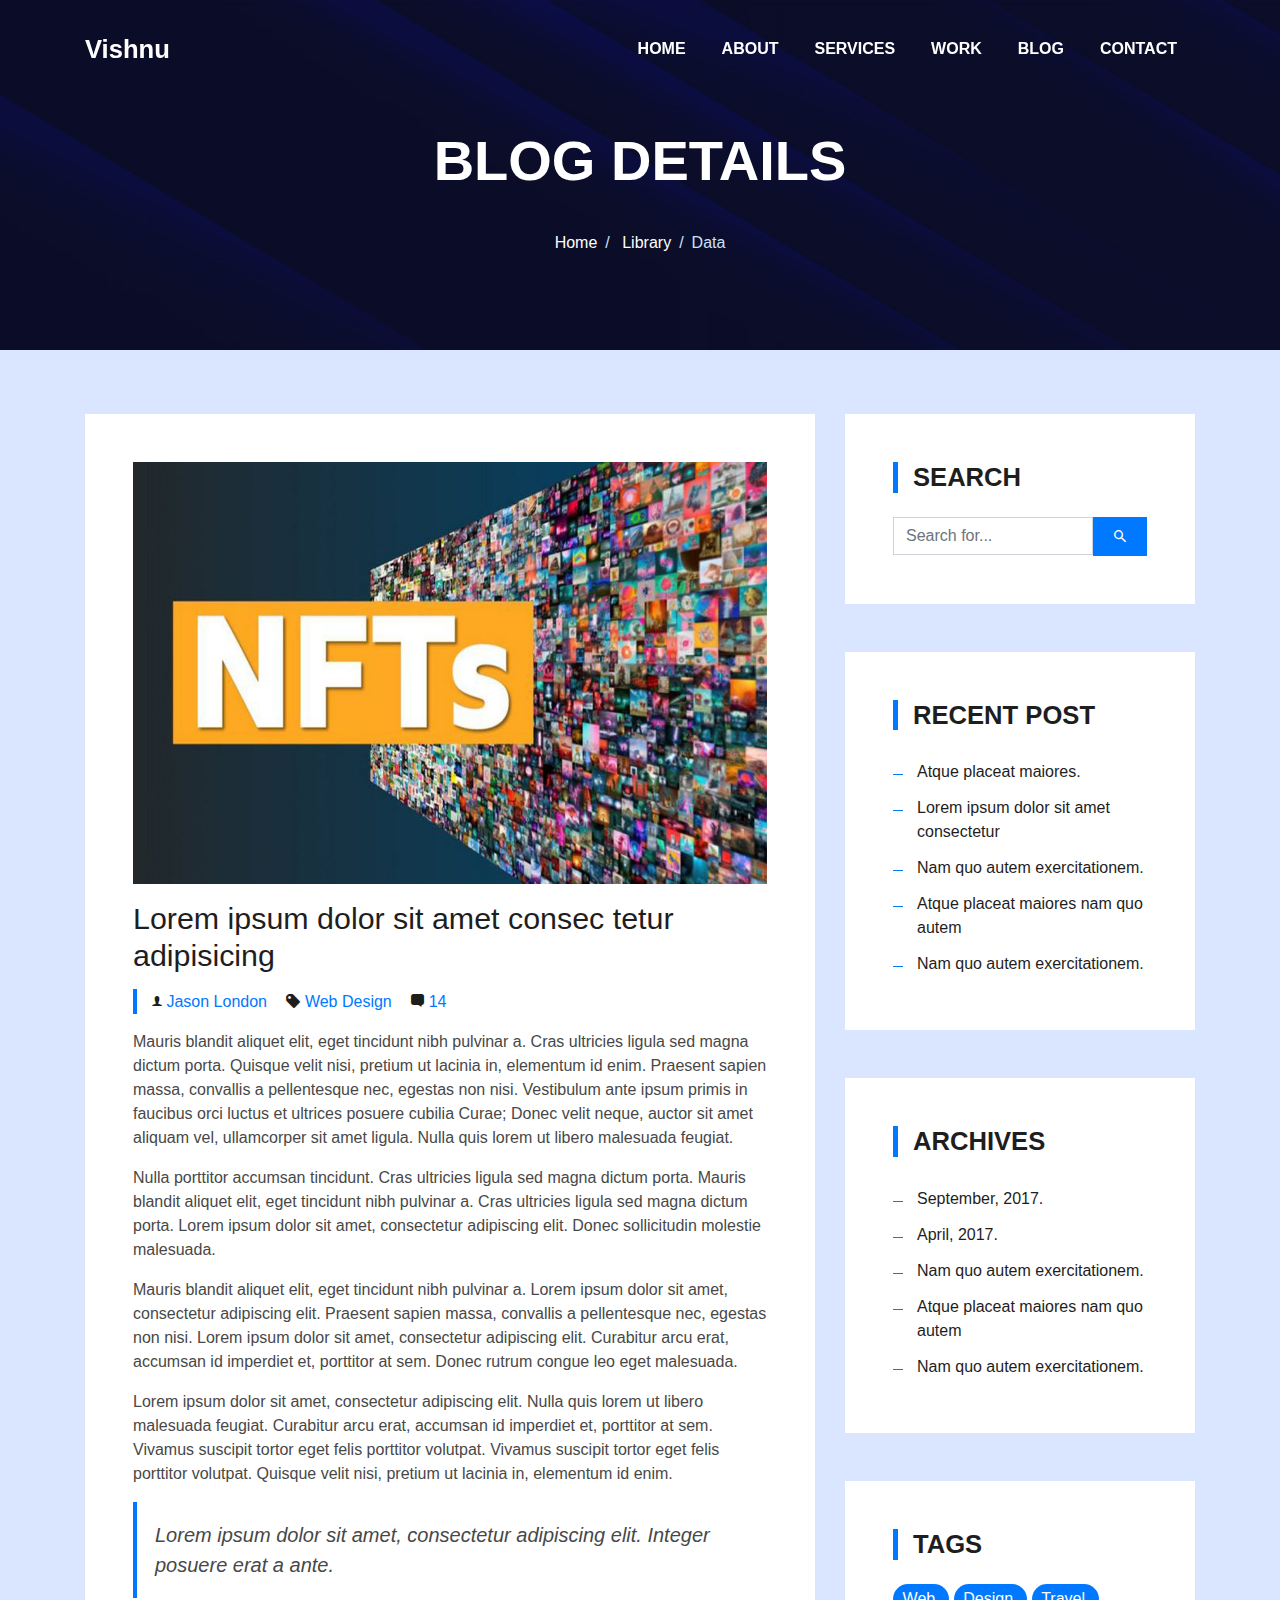
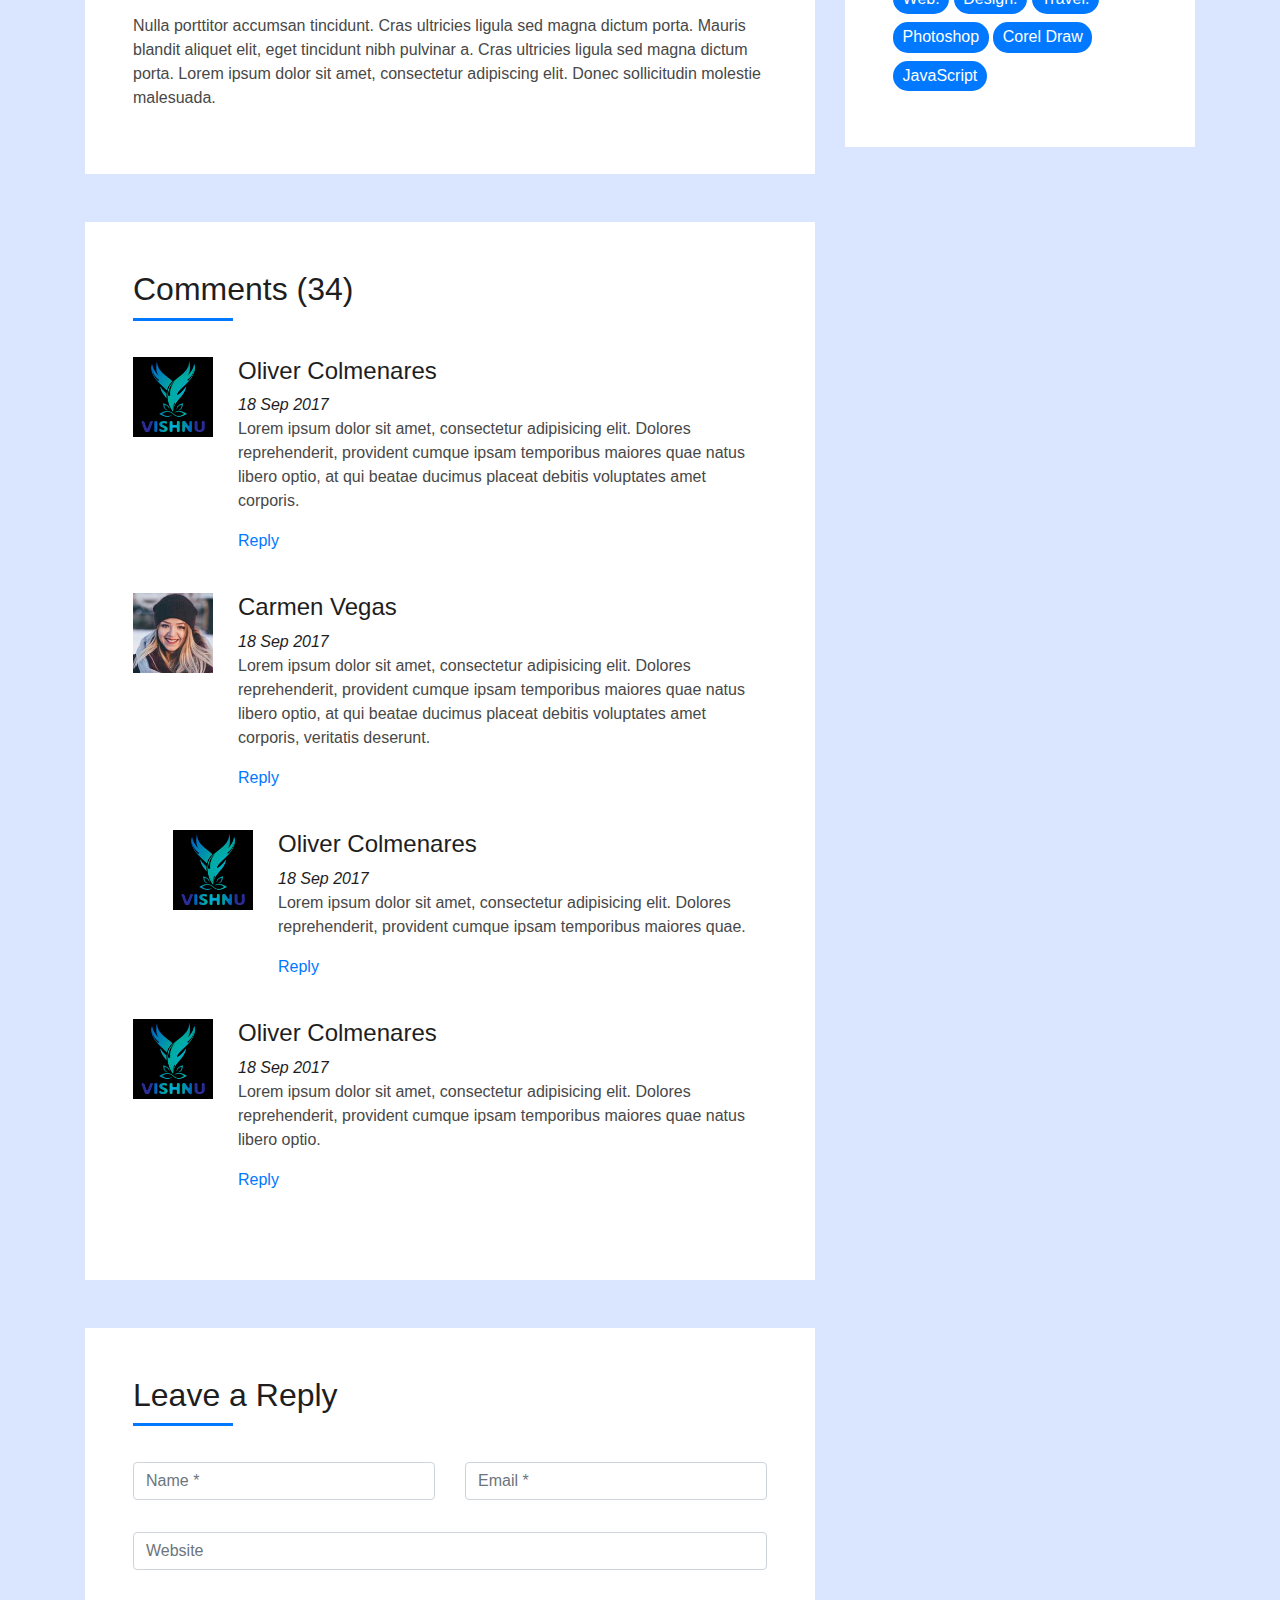
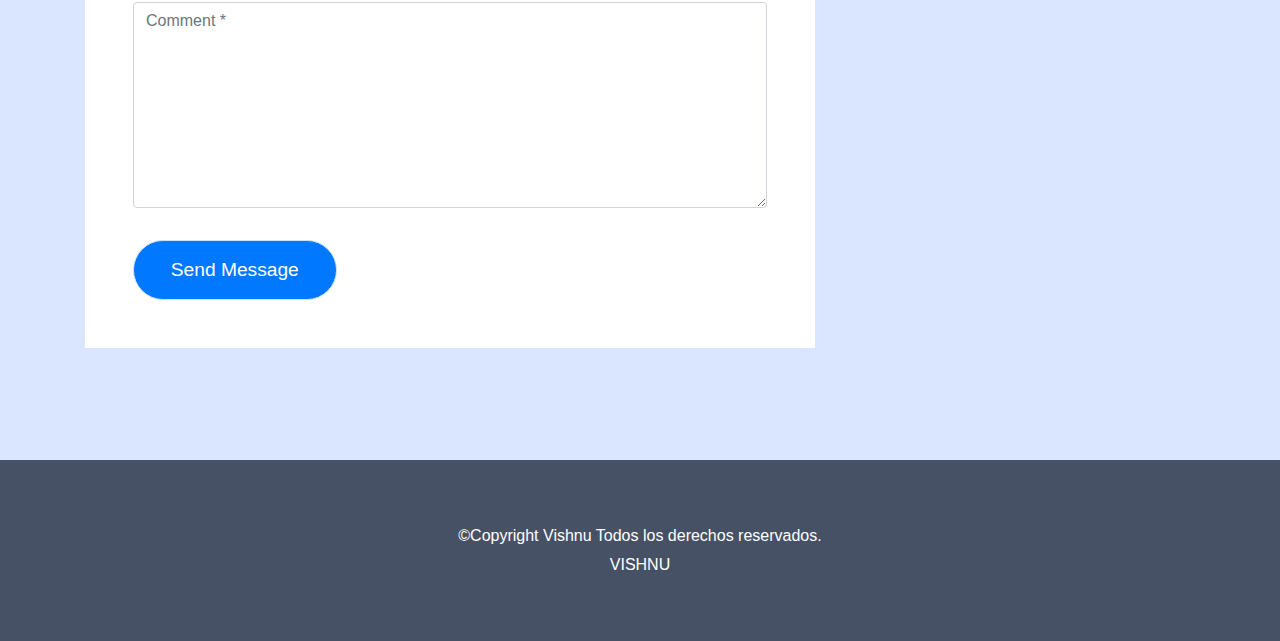
<file: blog-single.html>
<!DOCTYPE html>
<html lang="en">
<head>
  <meta charset="utf-8">
  <title>DevFolio Bootstrap Template</title>
  <meta content="width=device-width, initial-scale=1.0" name="viewport">
  <meta content="" name="keywords">
  <meta content="" name="description">

  <!-- Favicons -->
  <link href="img/favicon.png" rel="icon">
  <link href="img/apple-touch-icon.png" rel="apple-touch-icon">

  <!-- Bootstrap CSS File -->
  <link href="lib/bootstrap/css/bootstrap.min.css" rel="stylesheet">

  <!-- Libraries CSS Files -->
  <link href="lib/font-awesome/css/font-awesome.min.css" rel="stylesheet">
  <link href="lib/animate/animate.min.css" rel="stylesheet">
  <link href="lib/ionicons/css/ionicons.min.css" rel="stylesheet">
  <link href="lib/owlcarousel/assets/owl.carousel.min.css" rel="stylesheet">
  <link href="lib/lightbox/css/lightbox.min.css" rel="stylesheet">

  <!-- Main Stylesheet File -->
  <link href="css/style.css" rel="stylesheet">

  <!-- =======================================================
    Theme Name: DevFolio
    Theme URL: https://bootstrapmade.com/devfolio-bootstrap-portfolio-html-template/
    Author: BootstrapMade.com
    License: https://bootstrapmade.com/license/
  ======================================================= -->
</head>

<body>
  <!--/ Nav Star /-->
  <nav class="navbar navbar-b navbar-trans navbar-expand-md fixed-top" id="mainNav">
    <div class="container">
      <a class="navbar-brand js-scroll" href="#page-top">Vishnu</a>
      <button class="navbar-toggler collapsed" type="button" data-toggle="collapse" data-target="#navbarDefault"
        aria-controls="navbarDefault" aria-expanded="false" aria-label="Toggle navigation">
        <span></span>
        <span></span>
        <span></span>
      </button>
      <div class="navbar-collapse collapse justify-content-end" id="navbarDefault">
        <ul class="navbar-nav">
          <li class="nav-item">
            <a class="nav-link js-scroll" href="index.html">Home</a>
          </li>
          <li class="nav-item">
            <a class="nav-link js-scroll" href="#">About</a>
          </li>
          <li class="nav-item">
            <a class="nav-link js-scroll" href="#">Services</a>
          </li>
          <li class="nav-item">
            <a class="nav-link js-scroll" href="#">Work</a>
          </li>
          <li class="nav-item">
            <a class="nav-link js-scroll" href="#">Blog</a>
          </li>
          <li class="nav-item">
            <a class="nav-link js-scroll" href="#">Contact</a>
          </li>
        </ul>
      </div>
    </div>
  </nav>
  <!--/ Nav End /-->

  <!--/ Intro Skew Star /-->
  <div class="intro intro-single route bg-image" style="background-image: url(img/overlay-bg.jpg)">
    <div class="overlay-mf"></div>
    <div class="intro-content display-table">
      <div class="table-cell">
        <div class="container">
          <h2 class="intro-title mb-4">Blog Details</h2>
          <ol class="breadcrumb d-flex justify-content-center">
            <li class="breadcrumb-item">
              <a href="#">Home</a>
            </li>
            <li class="breadcrumb-item">
              <a href="#">Library</a>
            </li>
            <li class="breadcrumb-item active">Data</li>
          </ol>
        </div>
      </div>
    </div>
  </div>
  <!--/ Intro Skew End /-->

  <!--/ Section Blog-Single Star /-->
  <section class="blog-wrapper sect-pt4" id="blog">
    <div class="container">
      <div class="row">
        <div class="col-md-8">
          <div class="post-box">
            <div class="post-thumb">
              <img src="img/post-1.jpg" class="img-fluid" alt="">
            </div>
            <div class="post-meta">
              <h1 class="article-title">Lorem ipsum dolor sit amet consec tetur adipisicing</h1>
              <ul>
                <li>
                  <span class="ion-ios-person"></span>
                  <a href="#">Jason London</a>
                </li>
                <li>
                  <span class="ion-pricetag"></span>
                  <a href="#">Web Design</a>
                </li>
                <li>
                  <span class="ion-chatbox"></span>
                  <a href="#">14</a>
                </li>
              </ul>
            </div>
            <div class="article-content">
              <p>
                Mauris blandit aliquet elit, eget tincidunt nibh pulvinar a. Cras ultricies ligula sed magna dictum
                porta. Quisque velit
                nisi, pretium ut lacinia in, elementum id enim. Praesent sapien massa, convallis a pellentesque
                nec, egestas non nisi. Vestibulum ante ipsum primis in faucibus orci luctus et ultrices posuere
                cubilia Curae; Donec velit neque, auctor sit amet aliquam vel, ullamcorper sit amet ligula.
                Nulla quis lorem ut libero malesuada feugiat.
              </p>
              <p>
                Nulla porttitor accumsan tincidunt. Cras ultricies ligula sed magna dictum porta. Mauris blandit
                aliquet elit, eget tincidunt
                nibh pulvinar a. Cras ultricies ligula sed magna dictum porta. Lorem ipsum dolor sit amet,
                consectetur adipiscing elit. Donec sollicitudin molestie malesuada.
              </p>
              <p>
                Mauris blandit aliquet elit, eget tincidunt nibh pulvinar a. Lorem ipsum dolor sit amet, consectetur
                adipiscing elit. Praesent
                sapien massa, convallis a pellentesque nec, egestas non nisi. Lorem ipsum dolor sit amet,
                consectetur adipiscing elit. Curabitur arcu erat, accumsan id imperdiet et, porttitor at
                sem. Donec rutrum congue leo eget malesuada.
              </p>
              <p>
                Lorem ipsum dolor sit amet, consectetur adipiscing elit. Nulla quis lorem ut libero malesuada feugiat.
                Curabitur arcu erat,
                accumsan id imperdiet et, porttitor at sem. Vivamus suscipit tortor eget felis porttitor
                volutpat. Vivamus suscipit tortor eget felis porttitor volutpat. Quisque velit nisi, pretium
                ut lacinia in, elementum id enim.
              </p>
              <blockquote class="blockquote">
                <p class="mb-0">Lorem ipsum dolor sit amet, consectetur adipiscing elit. Integer posuere erat a ante.</p>
              </blockquote>
              <p>
                Nulla porttitor accumsan tincidunt. Cras ultricies ligula sed magna dictum porta. Mauris blandit
                aliquet elit, eget tincidunt
                nibh pulvinar a. Cras ultricies ligula sed magna dictum porta. Lorem ipsum dolor sit amet,
                consectetur adipiscing elit. Donec sollicitudin molestie malesuada.
              </p>
            </div>
          </div>
          <div class="box-comments">
            <div class="title-box-2">
              <h4 class="title-comments title-left">Comments (34)</h4>
            </div>
            <ul class="list-comments">
              <li>
                <div class="comment-avatar">
                  <img src="img/testimonial-2.jpg" alt="">
                </div>
                <div class="comment-details">
                  <h4 class="comment-author">Oliver Colmenares</h4>
                  <span>18 Sep 2017</span>
                  <p>
                    Lorem ipsum dolor sit amet, consectetur adipisicing elit. Dolores reprehenderit, provident cumque
                    ipsam temporibus maiores
                    quae natus libero optio, at qui beatae ducimus placeat debitis voluptates amet corporis.
                  </p>
                  <a href="3">Reply</a>
                </div>
              </li>
              <li>
                <div class="comment-avatar">
                  <img src="img/testimonial-4.jpg" alt="">
                </div>
                <div class="comment-details">
                  <h4 class="comment-author">Carmen Vegas</h4>
                  <span>18 Sep 2017</span>
                  <p>
                    Lorem ipsum dolor sit amet, consectetur adipisicing elit. Dolores reprehenderit, provident cumque
                    ipsam temporibus maiores
                    quae natus libero optio, at qui beatae ducimus placeat debitis voluptates amet corporis,
                    veritatis deserunt.
                  </p>
                  <a href="3">Reply</a>
                </div>
              </li>
              <li class="comment-children">
                <div class="comment-avatar">
                  <img src="img/testimonial-2.jpg" alt="">
                </div>
                <div class="comment-details">
                  <h4 class="comment-author">Oliver Colmenares</h4>
                  <span>18 Sep 2017</span>
                  <p>
                    Lorem ipsum dolor sit amet, consectetur adipisicing elit. Dolores reprehenderit, provident cumque
                    ipsam temporibus maiores
                    quae.
                  </p>
                  <a href="3">Reply</a>
                </div>
              </li>
              <li>
                <div class="comment-avatar">
                  <img src="img/testimonial-2.jpg" alt="">
                </div>
                <div class="comment-details">
                  <h4 class="comment-author">Oliver Colmenares</h4>
                  <span>18 Sep 2017</span>
                  <p>
                    Lorem ipsum dolor sit amet, consectetur adipisicing elit. Dolores reprehenderit, provident cumque
                    ipsam temporibus maiores
                    quae natus libero optio.
                  </p>
                  <a href="3">Reply</a>
                </div>
              </li>
            </ul>
          </div>
          <div class="form-comments">
            <div class="title-box-2">
              <h3 class="title-left">
                Leave a Reply
              </h3>
            </div>
            <form class="form-mf">
              <div class="row">
                <div class="col-md-6 mb-3">
                  <div class="form-group">
                    <input type="text" class="form-control input-mf" id="inputName" placeholder="Name *" required>
                  </div>
                </div>
                <div class="col-md-6 mb-3">
                  <div class="form-group">
                    <input type="email" class="form-control input-mf" id="inputEmail1" placeholder="Email *" required>
                  </div>
                </div>
                <div class="col-md-12 mb-3">
                  <div class="form-group">
                    <input type="url" class="form-control input-mf" id="inputUrl" placeholder="Website">
                  </div>
                </div>
                <div class="col-md-12 mb-3">
                  <div class="form-group">
                    <textarea id="textMessage" class="form-control input-mf" placeholder="Comment *" name="message"
                      cols="45" rows="8" required></textarea>
                  </div>
                </div>
                <div class="col-md-12">
                  <button type="submit" class="button button-a button-big button-rouded">Send Message</button>
                </div>
              </div>
            </form>
          </div>
        </div>
        <div class="col-md-4">
          <div class="widget-sidebar sidebar-search">
            <h5 class="sidebar-title">Search</h5>
            <div class="sidebar-content">
              <form>
                <div class="input-group">
                  <input type="text" class="form-control" placeholder="Search for..." aria-label="Search for...">
                  <span class="input-group-btn">
                    <button class="btn btn-secondary btn-search" type="button">
                      <span class="ion-android-search"></span>
                    </button>
                  </span>
                </div>
              </form>
            </div>
          </div>
          <div class="widget-sidebar">
            <h5 class="sidebar-title">Recent Post</h5>
            <div class="sidebar-content">
              <ul class="list-sidebar">
                <li>
                  <a href="#">Atque placeat maiores.</a>
                </li>
                <li>
                  <a href="#">Lorem ipsum dolor sit amet consectetur</a>
                </li>
                <li>
                  <a href="#">Nam quo autem exercitationem.</a>
                </li>
                <li>
                  <a href="#">Atque placeat maiores nam quo autem</a>
                </li>
                <li>
                  <a href="#">Nam quo autem exercitationem.</a>
                </li>
              </ul>
            </div>
          </div>
          <div class="widget-sidebar">
            <h5 class="sidebar-title">Archives</h5>
            <div class="sidebar-content">
              <ul class="list-sidebar">
                <li>
                  <a href="#">September, 2017.</a>
                </li>
                <li>
                  <a href="#">April, 2017.</a>
                </li>
                <li>
                  <a href="#">Nam quo autem exercitationem.</a>
                </li>
                <li>
                  <a href="#">Atque placeat maiores nam quo autem</a>
                </li>
                <li>
                  <a href="#">Nam quo autem exercitationem.</a>
                </li>
              </ul>
            </div>
          </div>
          <div class="widget-sidebar widget-tags">
            <h5 class="sidebar-title">Tags</h5>
            <div class="sidebar-content">
              <ul>
                <li>
                  <a href="#">Web.</a>
                </li>
                <li>
                  <a href="#">Design.</a>
                </li>
                <li>
                  <a href="#">Travel.</a>
                </li>
                <li>
                  <a href="#">Photoshop</a>
                </li>
                <li>
                  <a href="#">Corel Draw</a>
                </li>
                <li>
                  <a href="#">JavaScript</a>
                </li>
              </ul>
            </div>
          </div>
        </div>
      </div>
    </div>
  </section>
  <!--/ Section Blog-Single End /-->

  <!--/ Section Contact-Footer Star /-->
  <section class="paralax-mf footer-paralax bg-image sect-mt4 route" style="background-image: url(img/overlay-bg.jpg)">
    <div class="overlay-mf"></div>
    <footer>
      <div class="container">
        <div class="row">
          <div class="col-sm-12">
            <div class="copyright-box">
              <p class="copyright">©Copyright Vishnu Todos los derechos reservados.</p>
              <div class="credits">
                 VISHNU
              </div>
            </div>
          </div>
        </div>
      </div>
    </footer>
  </section>
  <!--/ Section Contact-footer End /-->

  <a href="#" class="back-to-top"><i class="fa fa-chevron-up"></i></a>
  <div id="preloader"></div>

  <!-- JavaScript Libraries -->
  <script src="lib/jquery/jquery.min.js"></script>
  <script src="lib/jquery/jquery-migrate.min.js"></script>
  <script src="lib/popper/popper.min.js"></script>
  <script src="lib/bootstrap/js/bootstrap.min.js"></script>
  <script src="lib/easing/easing.min.js"></script>
  <script src="lib/counterup/jquery.waypoints.min.js"></script>
  <script src="lib/counterup/jquery.counterup.js"></script>
  <script src="lib/owlcarousel/owl.carousel.min.js"></script>
  <script src="lib/lightbox/js/lightbox.min.js"></script>
  <script src="lib/typed/typed.min.js"></script>
  <!-- Contact Form JavaScript File -->
  <script src="contactform/contactform.js"></script>

  <!-- Template Main Javascript File -->
  <script src="js/main.js"></script>

</body>
</html>
</file>
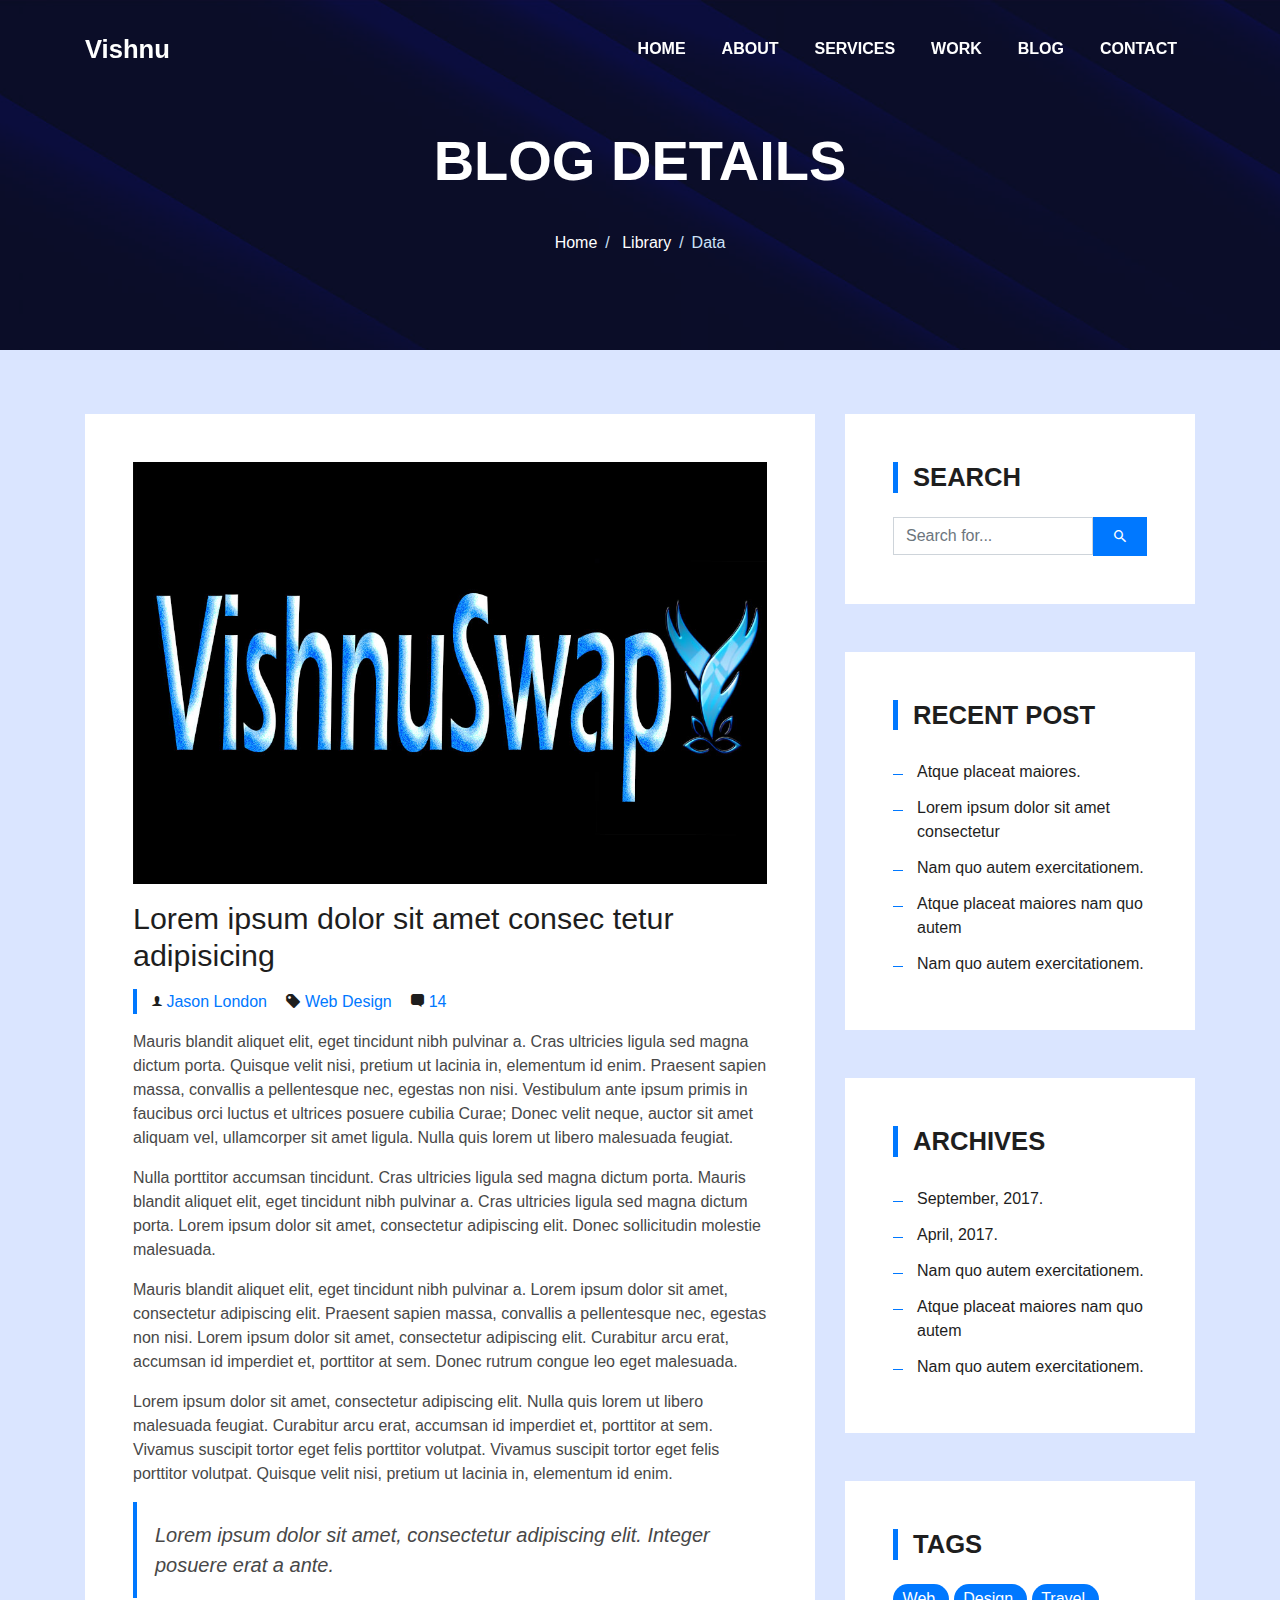
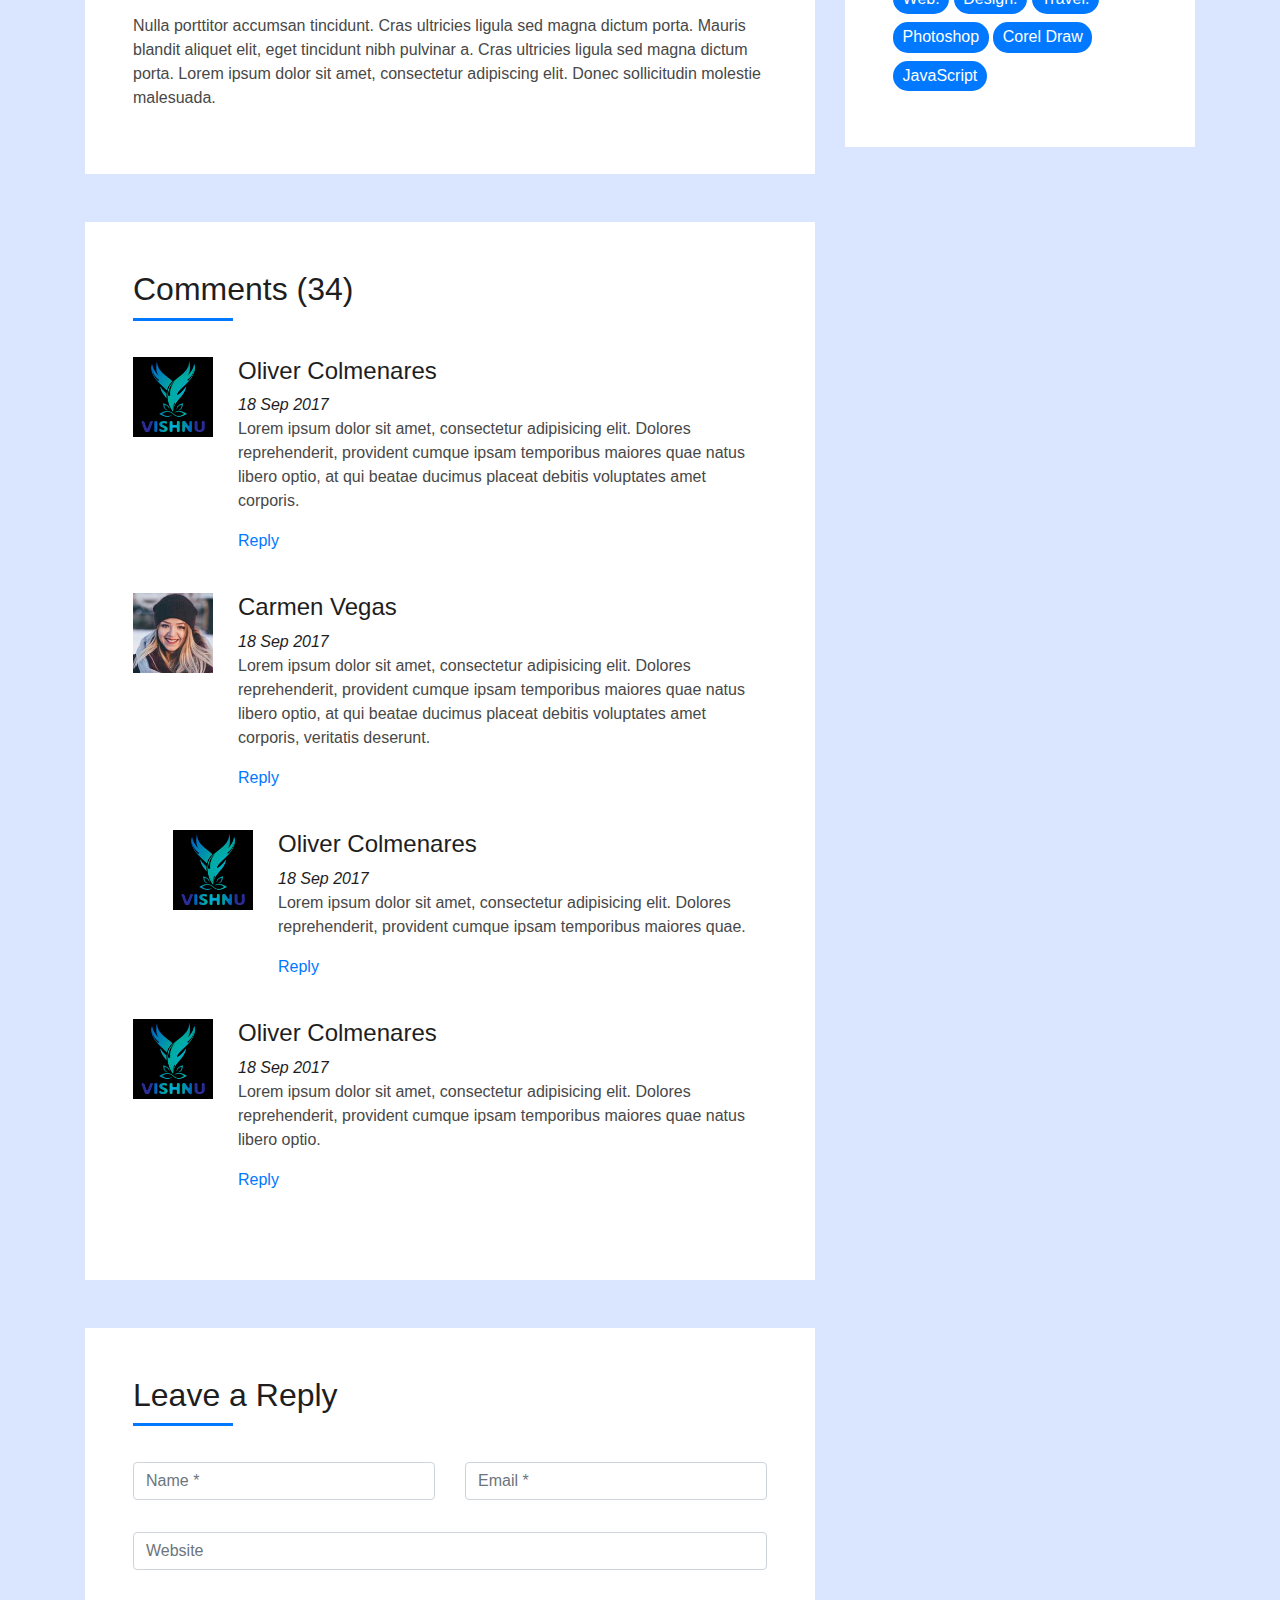
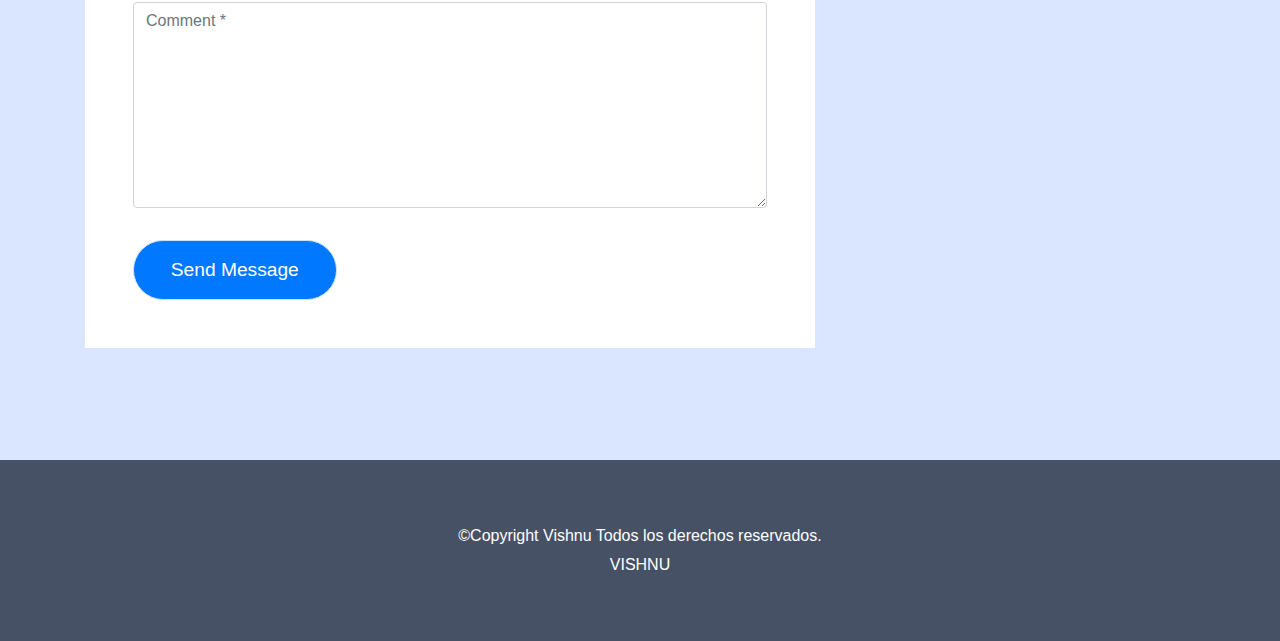
<file: blog-single1.html>
<!DOCTYPE html>
<html lang="en">
<head>
  <meta charset="utf-8">
  <title>DevFolio Bootstrap Template</title>
  <meta content="width=device-width, initial-scale=1.0" name="viewport">
  <meta content="" name="keywords">
  <meta content="" name="description">

  <!-- Favicons -->
  <link href="img/favicon.png" rel="icon">
  <link href="img/apple-touch-icon.png" rel="apple-touch-icon">

  <!-- Bootstrap CSS File -->
  <link href="lib/bootstrap/css/bootstrap.min.css" rel="stylesheet">

  <!-- Libraries CSS Files -->
  <link href="lib/font-awesome/css/font-awesome.min.css" rel="stylesheet">
  <link href="lib/animate/animate.min.css" rel="stylesheet">
  <link href="lib/ionicons/css/ionicons.min.css" rel="stylesheet">
  <link href="lib/owlcarousel/assets/owl.carousel.min.css" rel="stylesheet">
  <link href="lib/lightbox/css/lightbox.min.css" rel="stylesheet">

  <!-- Main Stylesheet File -->
  <link href="css/style.css" rel="stylesheet">

  <!-- =======================================================
    Theme Name: DevFolio
    Theme URL: https://bootstrapmade.com/devfolio-bootstrap-portfolio-html-template/
    Author: BootstrapMade.com
    License: https://bootstrapmade.com/license/
  ======================================================= -->
</head>

<body>
  <!--/ Nav Star /-->
  <nav class="navbar navbar-b navbar-trans navbar-expand-md fixed-top" id="mainNav">
    <div class="container">
      <a class="navbar-brand js-scroll" href="#page-top">Vishnu</a>
      <button class="navbar-toggler collapsed" type="button" data-toggle="collapse" data-target="#navbarDefault"
        aria-controls="navbarDefault" aria-expanded="false" aria-label="Toggle navigation">
        <span></span>
        <span></span>
        <span></span>
      </button>
      <div class="navbar-collapse collapse justify-content-end" id="navbarDefault">
        <ul class="navbar-nav">
          <li class="nav-item">
            <a class="nav-link js-scroll" href="index.html">Home</a>
          </li>
          <li class="nav-item">
            <a class="nav-link js-scroll" href="#">About</a>
          </li>
          <li class="nav-item">
            <a class="nav-link js-scroll" href="#">Services</a>
          </li>
          <li class="nav-item">
            <a class="nav-link js-scroll" href="#">Work</a>
          </li>
          <li class="nav-item">
            <a class="nav-link js-scroll" href="#">Blog</a>
          </li>
          <li class="nav-item">
            <a class="nav-link js-scroll" href="#">Contact</a>
          </li>
        </ul>
      </div>
    </div>
  </nav>
  <!--/ Nav End /-->

  <!--/ Intro Skew Star /-->
  <div class="intro intro-single route bg-image" style="background-image: url(img/overlay-bg.jpg)">
    <div class="overlay-mf"></div>
    <div class="intro-content display-table">
      <div class="table-cell">
        <div class="container">
          <h2 class="intro-title mb-4">Blog Details</h2>
          <ol class="breadcrumb d-flex justify-content-center">
            <li class="breadcrumb-item">
              <a href="#">Home</a>
            </li>
            <li class="breadcrumb-item">
              <a href="#">Library</a>
            </li>
            <li class="breadcrumb-item active">Data</li>
          </ol>
        </div>
      </div>
    </div>
  </div>
  <!--/ Intro Skew End /-->

  <!--/ Section Blog-Single Star /-->
  <section class="blog-wrapper sect-pt4" id="blog">
    <div class="container">
      <div class="row">
        <div class="col-md-8">
          <div class="post-box">
            <div class="post-thumb">
              <img src="img/post-2.jpg" class="img-fluid" alt="">
            </div>
            <div class="post-meta">
              <h1 class="article-title">Lorem ipsum dolor sit amet consec tetur adipisicing</h1>
              <ul>
                <li>
                  <span class="ion-ios-person"></span>
                  <a href="#">Jason London</a>
                </li>
                <li>
                  <span class="ion-pricetag"></span>
                  <a href="#">Web Design</a>
                </li>
                <li>
                  <span class="ion-chatbox"></span>
                  <a href="#">14</a>
                </li>
              </ul>
            </div>
            <div class="article-content">
              <p>
                Mauris blandit aliquet elit, eget tincidunt nibh pulvinar a. Cras ultricies ligula sed magna dictum
                porta. Quisque velit
                nisi, pretium ut lacinia in, elementum id enim. Praesent sapien massa, convallis a pellentesque
                nec, egestas non nisi. Vestibulum ante ipsum primis in faucibus orci luctus et ultrices posuere
                cubilia Curae; Donec velit neque, auctor sit amet aliquam vel, ullamcorper sit amet ligula.
                Nulla quis lorem ut libero malesuada feugiat.
              </p>
              <p>
                Nulla porttitor accumsan tincidunt. Cras ultricies ligula sed magna dictum porta. Mauris blandit
                aliquet elit, eget tincidunt
                nibh pulvinar a. Cras ultricies ligula sed magna dictum porta. Lorem ipsum dolor sit amet,
                consectetur adipiscing elit. Donec sollicitudin molestie malesuada.
              </p>
              <p>
                Mauris blandit aliquet elit, eget tincidunt nibh pulvinar a. Lorem ipsum dolor sit amet, consectetur
                adipiscing elit. Praesent
                sapien massa, convallis a pellentesque nec, egestas non nisi. Lorem ipsum dolor sit amet,
                consectetur adipiscing elit. Curabitur arcu erat, accumsan id imperdiet et, porttitor at
                sem. Donec rutrum congue leo eget malesuada.
              </p>
              <p>
                Lorem ipsum dolor sit amet, consectetur adipiscing elit. Nulla quis lorem ut libero malesuada feugiat.
                Curabitur arcu erat,
                accumsan id imperdiet et, porttitor at sem. Vivamus suscipit tortor eget felis porttitor
                volutpat. Vivamus suscipit tortor eget felis porttitor volutpat. Quisque velit nisi, pretium
                ut lacinia in, elementum id enim.
              </p>
              <blockquote class="blockquote">
                <p class="mb-0">Lorem ipsum dolor sit amet, consectetur adipiscing elit. Integer posuere erat a ante.</p>
              </blockquote>
              <p>
                Nulla porttitor accumsan tincidunt. Cras ultricies ligula sed magna dictum porta. Mauris blandit
                aliquet elit, eget tincidunt
                nibh pulvinar a. Cras ultricies ligula sed magna dictum porta. Lorem ipsum dolor sit amet,
                consectetur adipiscing elit. Donec sollicitudin molestie malesuada.
              </p>
            </div>
          </div>
          <div class="box-comments">
            <div class="title-box-2">
              <h4 class="title-comments title-left">Comments (34)</h4>
            </div>
            <ul class="list-comments">
              <li>
                <div class="comment-avatar">
                  <img src="img/testimonial-2.jpg" alt="">
                </div>
                <div class="comment-details">
                  <h4 class="comment-author">Oliver Colmenares</h4>
                  <span>18 Sep 2017</span>
                  <p>
                    Lorem ipsum dolor sit amet, consectetur adipisicing elit. Dolores reprehenderit, provident cumque
                    ipsam temporibus maiores
                    quae natus libero optio, at qui beatae ducimus placeat debitis voluptates amet corporis.
                  </p>
                  <a href="3">Reply</a>
                </div>
              </li>
              <li>
                <div class="comment-avatar">
                  <img src="img/testimonial-4.jpg" alt="">
                </div>
                <div class="comment-details">
                  <h4 class="comment-author">Carmen Vegas</h4>
                  <span>18 Sep 2017</span>
                  <p>
                    Lorem ipsum dolor sit amet, consectetur adipisicing elit. Dolores reprehenderit, provident cumque
                    ipsam temporibus maiores
                    quae natus libero optio, at qui beatae ducimus placeat debitis voluptates amet corporis,
                    veritatis deserunt.
                  </p>
                  <a href="3">Reply</a>
                </div>
              </li>
              <li class="comment-children">
                <div class="comment-avatar">
                  <img src="img/testimonial-2.jpg" alt="">
                </div>
                <div class="comment-details">
                  <h4 class="comment-author">Oliver Colmenares</h4>
                  <span>18 Sep 2017</span>
                  <p>
                    Lorem ipsum dolor sit amet, consectetur adipisicing elit. Dolores reprehenderit, provident cumque
                    ipsam temporibus maiores
                    quae.
                  </p>
                  <a href="3">Reply</a>
                </div>
              </li>
              <li>
                <div class="comment-avatar">
                  <img src="img/testimonial-2.jpg" alt="">
                </div>
                <div class="comment-details">
                  <h4 class="comment-author">Oliver Colmenares</h4>
                  <span>18 Sep 2017</span>
                  <p>
                    Lorem ipsum dolor sit amet, consectetur adipisicing elit. Dolores reprehenderit, provident cumque
                    ipsam temporibus maiores
                    quae natus libero optio.
                  </p>
                  <a href="3">Reply</a>
                </div>
              </li>
            </ul>
          </div>
          <div class="form-comments">
            <div class="title-box-2">
              <h3 class="title-left">
                Leave a Reply
              </h3>
            </div>
            <form class="form-mf">
              <div class="row">
                <div class="col-md-6 mb-3">
                  <div class="form-group">
                    <input type="text" class="form-control input-mf" id="inputName" placeholder="Name *" required>
                  </div>
                </div>
                <div class="col-md-6 mb-3">
                  <div class="form-group">
                    <input type="email" class="form-control input-mf" id="inputEmail1" placeholder="Email *" required>
                  </div>
                </div>
                <div class="col-md-12 mb-3">
                  <div class="form-group">
                    <input type="url" class="form-control input-mf" id="inputUrl" placeholder="Website">
                  </div>
                </div>
                <div class="col-md-12 mb-3">
                  <div class="form-group">
                    <textarea id="textMessage" class="form-control input-mf" placeholder="Comment *" name="message"
                      cols="45" rows="8" required></textarea>
                  </div>
                </div>
                <div class="col-md-12">
                  <button type="submit" class="button button-a button-big button-rouded">Send Message</button>
                </div>
              </div>
            </form>
          </div>
        </div>
        <div class="col-md-4">
          <div class="widget-sidebar sidebar-search">
            <h5 class="sidebar-title">Search</h5>
            <div class="sidebar-content">
              <form>
                <div class="input-group">
                  <input type="text" class="form-control" placeholder="Search for..." aria-label="Search for...">
                  <span class="input-group-btn">
                    <button class="btn btn-secondary btn-search" type="button">
                      <span class="ion-android-search"></span>
                    </button>
                  </span>
                </div>
              </form>
            </div>
          </div>
          <div class="widget-sidebar">
            <h5 class="sidebar-title">Recent Post</h5>
            <div class="sidebar-content">
              <ul class="list-sidebar">
                <li>
                  <a href="#">Atque placeat maiores.</a>
                </li>
                <li>
                  <a href="#">Lorem ipsum dolor sit amet consectetur</a>
                </li>
                <li>
                  <a href="#">Nam quo autem exercitationem.</a>
                </li>
                <li>
                  <a href="#">Atque placeat maiores nam quo autem</a>
                </li>
                <li>
                  <a href="#">Nam quo autem exercitationem.</a>
                </li>
              </ul>
            </div>
          </div>
          <div class="widget-sidebar">
            <h5 class="sidebar-title">Archives</h5>
            <div class="sidebar-content">
              <ul class="list-sidebar">
                <li>
                  <a href="#">September, 2017.</a>
                </li>
                <li>
                  <a href="#">April, 2017.</a>
                </li>
                <li>
                  <a href="#">Nam quo autem exercitationem.</a>
                </li>
                <li>
                  <a href="#">Atque placeat maiores nam quo autem</a>
                </li>
                <li>
                  <a href="#">Nam quo autem exercitationem.</a>
                </li>
              </ul>
            </div>
          </div>
          <div class="widget-sidebar widget-tags">
            <h5 class="sidebar-title">Tags</h5>
            <div class="sidebar-content">
              <ul>
                <li>
                  <a href="#">Web.</a>
                </li>
                <li>
                  <a href="#">Design.</a>
                </li>
                <li>
                  <a href="#">Travel.</a>
                </li>
                <li>
                  <a href="#">Photoshop</a>
                </li>
                <li>
                  <a href="#">Corel Draw</a>
                </li>
                <li>
                  <a href="#">JavaScript</a>
                </li>
              </ul>
            </div>
          </div>
        </div>
      </div>
    </div>
  </section>
  <!--/ Section Blog-Single End /-->

  <!--/ Section Contact-Footer Star /-->
  <section class="paralax-mf footer-paralax bg-image sect-mt4 route" style="background-image: url(img/overlay-bg.jpg)">
    <div class="overlay-mf"></div>
    <footer>
      <div class="container">
        <div class="row">
          <div class="col-sm-12">
            <div class="copyright-box">
              <p class="copyright">©Copyright Vishnu Todos los derechos reservados.</p>
              <div class="credits">
                 VISHNU
              </div>
            </div>
          </div>
        </div>
      </div>
    </footer>
  </section>
  <!--/ Section Contact-footer End /-->

  <a href="#" class="back-to-top"><i class="fa fa-chevron-up"></i></a>
  <div id="preloader"></div>

  <!-- JavaScript Libraries -->
  <script src="lib/jquery/jquery.min.js"></script>
  <script src="lib/jquery/jquery-migrate.min.js"></script>
  <script src="lib/popper/popper.min.js"></script>
  <script src="lib/bootstrap/js/bootstrap.min.js"></script>
  <script src="lib/easing/easing.min.js"></script>
  <script src="lib/counterup/jquery.waypoints.min.js"></script>
  <script src="lib/counterup/jquery.counterup.js"></script>
  <script src="lib/owlcarousel/owl.carousel.min.js"></script>
  <script src="lib/lightbox/js/lightbox.min.js"></script>
  <script src="lib/typed/typed.min.js"></script>
  <!-- Contact Form JavaScript File -->
  <script src="contactform/contactform.js"></script>

  <!-- Template Main Javascript File -->
  <script src="js/main.js"></script>

</body>
</html>
</file>
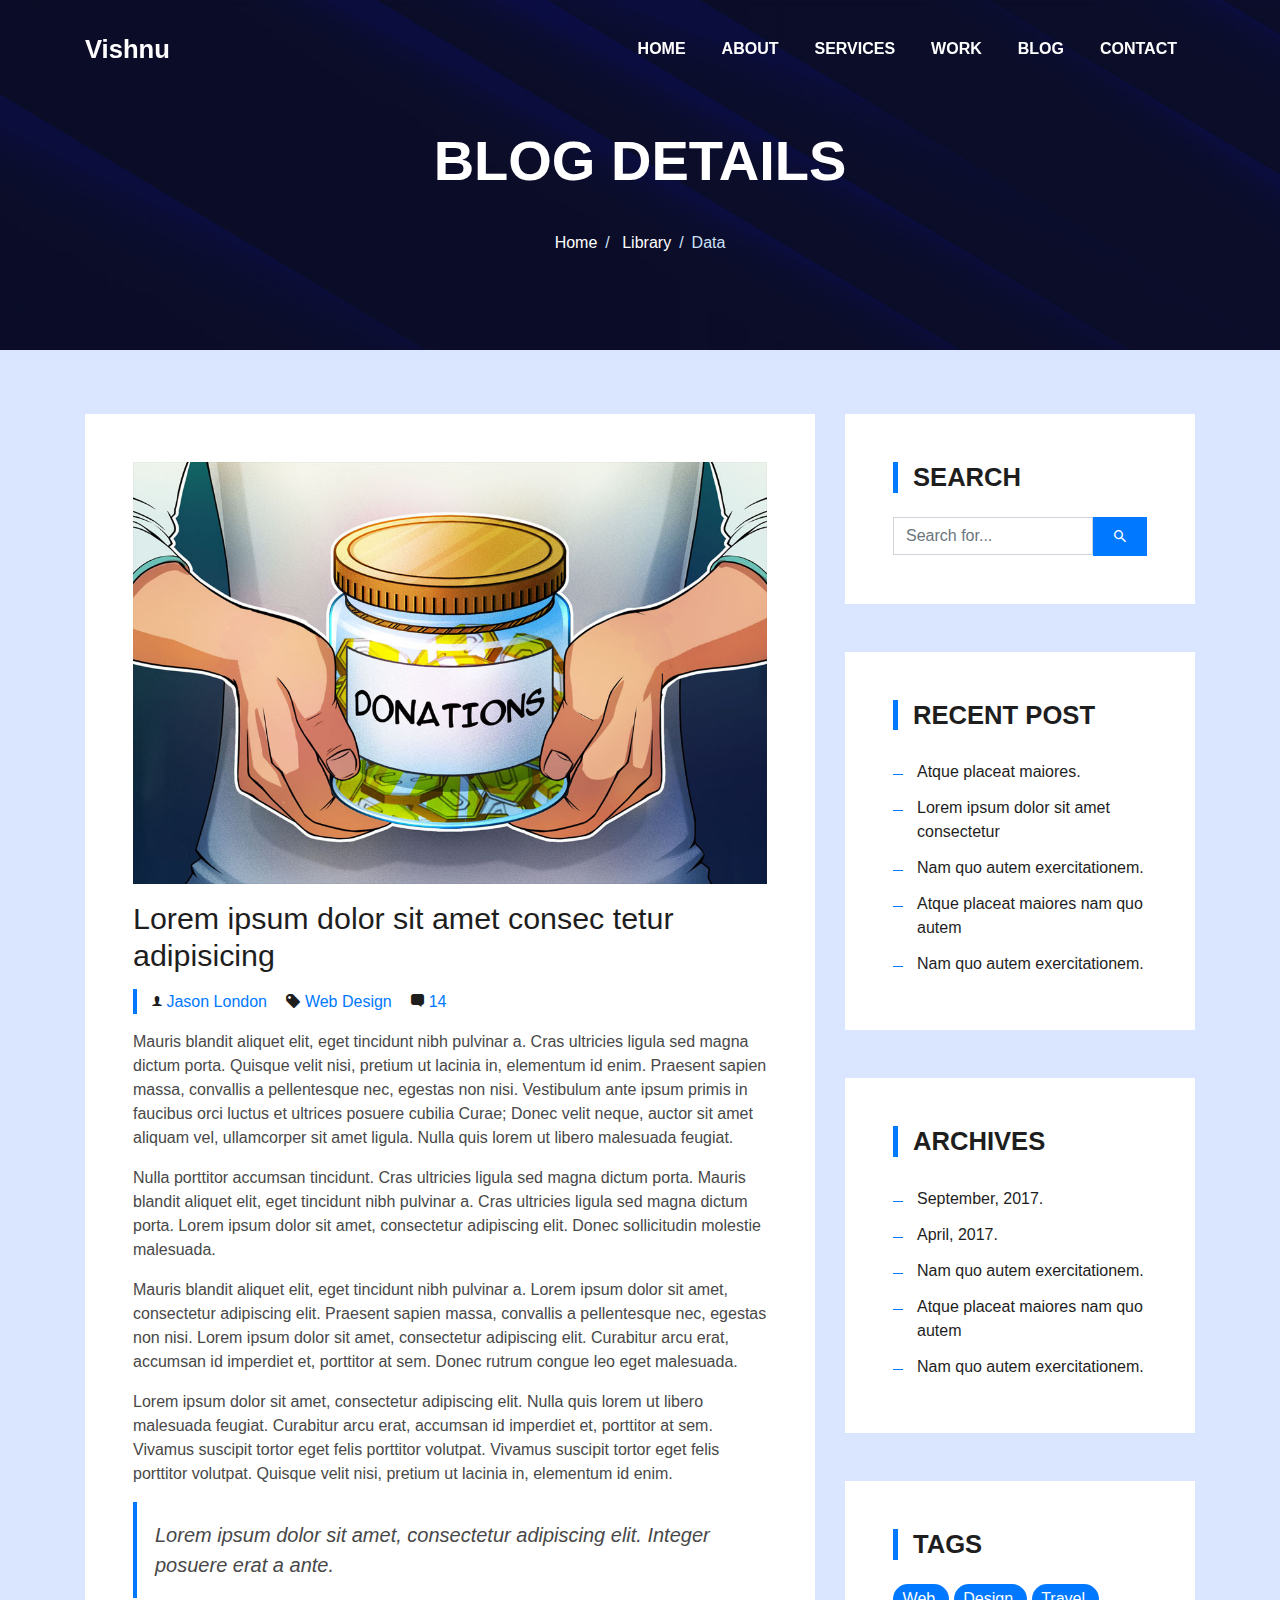
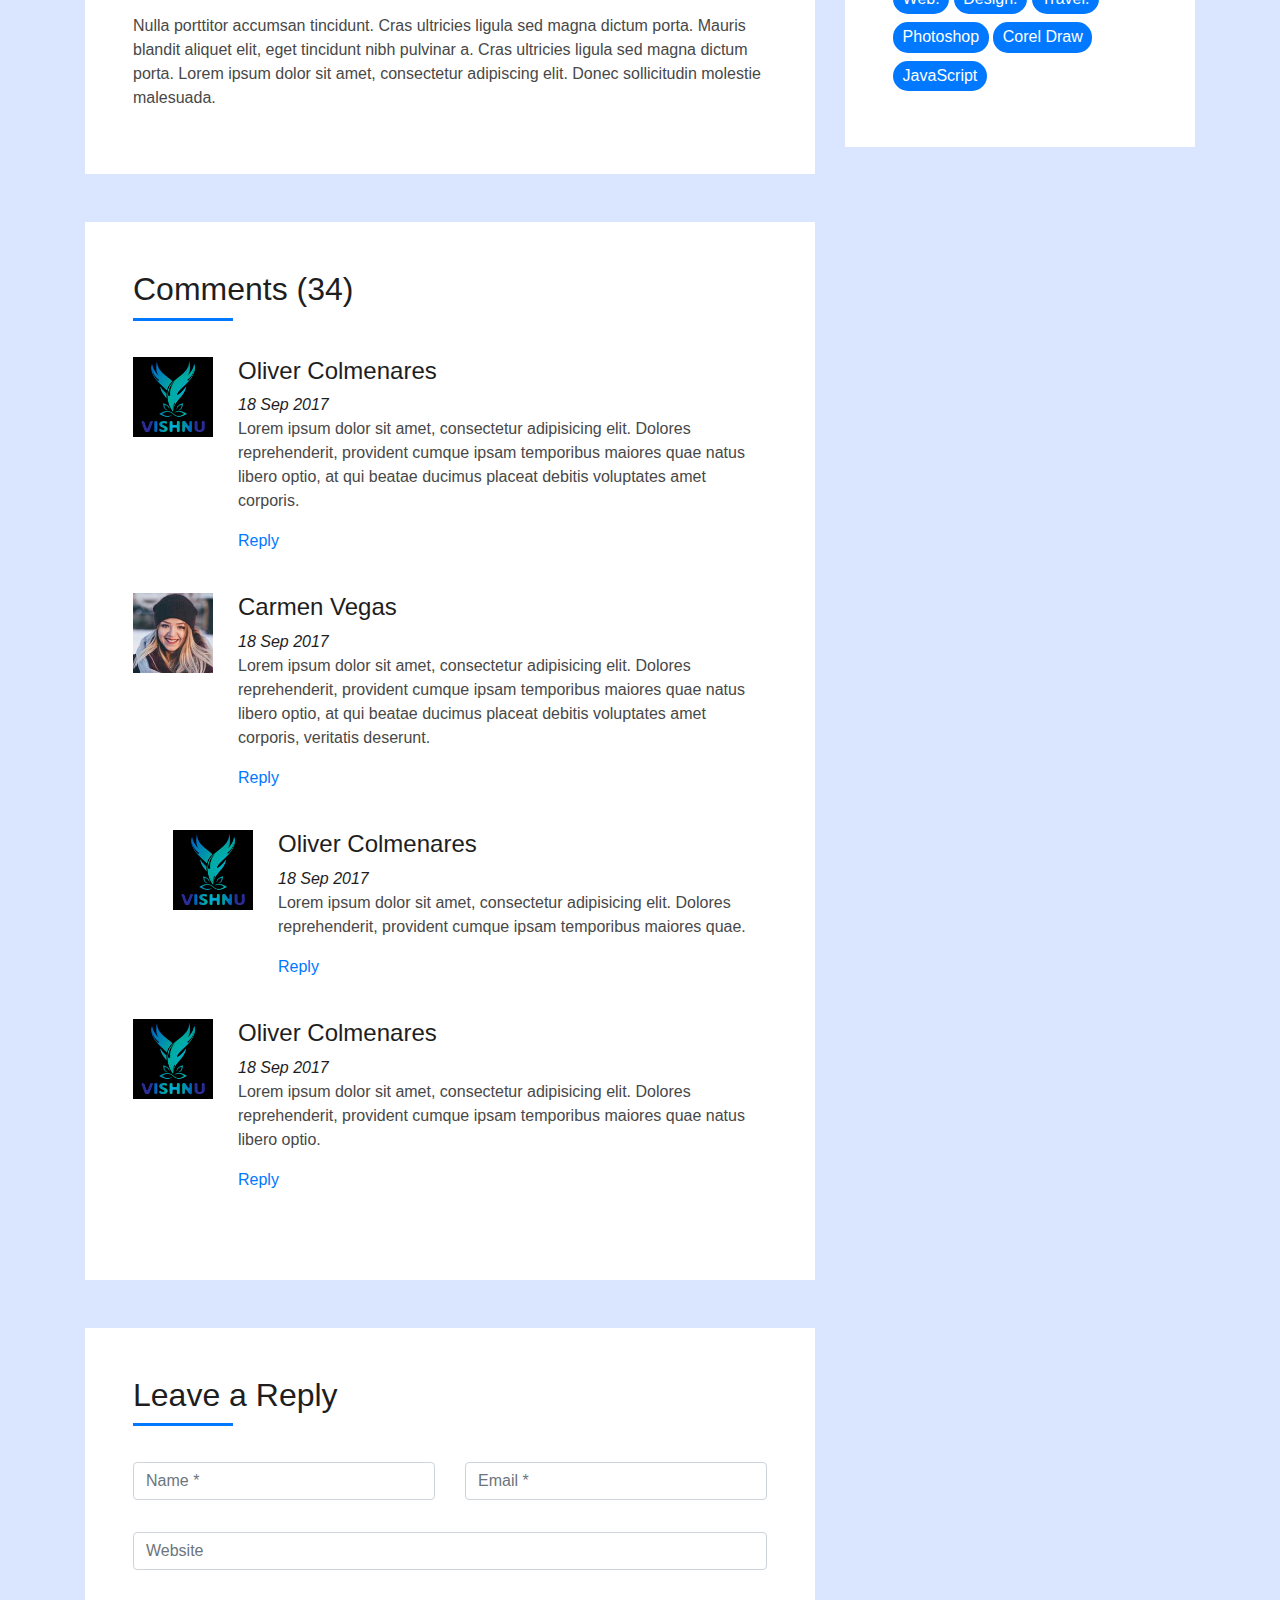
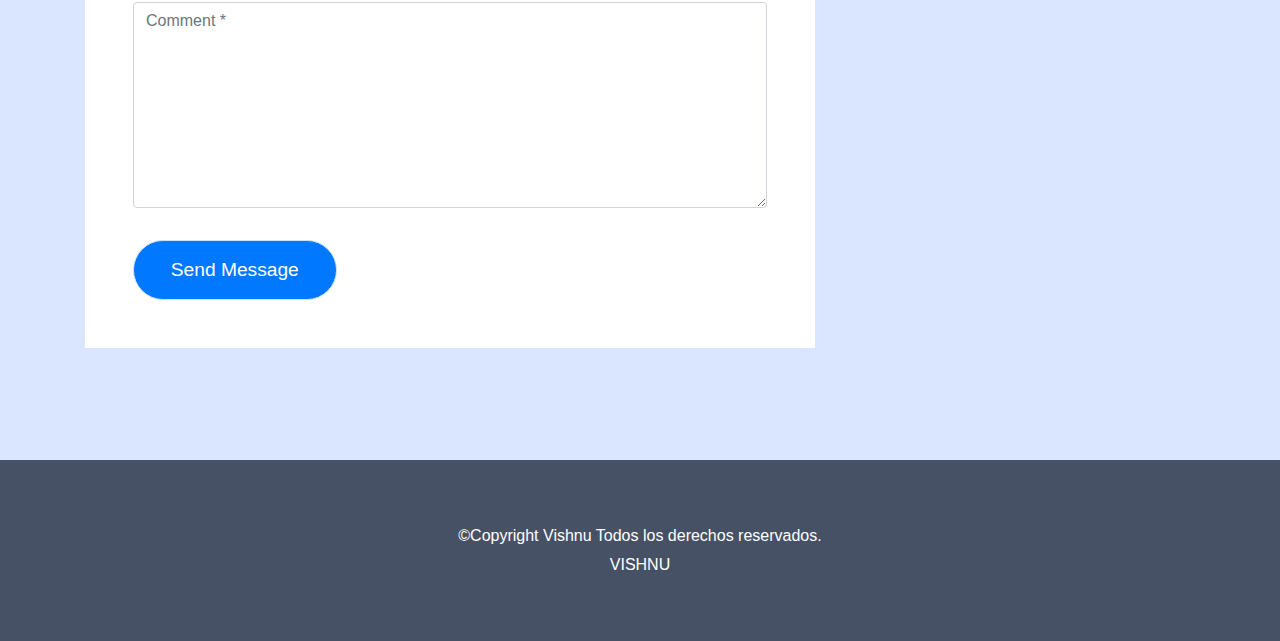
<file: blog-single2.html>
<!DOCTYPE html>
<html lang="en">
<head>
  <meta charset="utf-8">
  <title>DevFolio Bootstrap Template</title>
  <meta content="width=device-width, initial-scale=1.0" name="viewport">
  <meta content="" name="keywords">
  <meta content="" name="description">

  <!-- Favicons -->
  <link href="img/favicon.png" rel="icon">
  <link href="img/apple-touch-icon.png" rel="apple-touch-icon">

  <!-- Bootstrap CSS File -->
  <link href="lib/bootstrap/css/bootstrap.min.css" rel="stylesheet">

  <!-- Libraries CSS Files -->
  <link href="lib/font-awesome/css/font-awesome.min.css" rel="stylesheet">
  <link href="lib/animate/animate.min.css" rel="stylesheet">
  <link href="lib/ionicons/css/ionicons.min.css" rel="stylesheet">
  <link href="lib/owlcarousel/assets/owl.carousel.min.css" rel="stylesheet">
  <link href="lib/lightbox/css/lightbox.min.css" rel="stylesheet">

  <!-- Main Stylesheet File -->
  <link href="css/style.css" rel="stylesheet">

  <!-- =======================================================
    Theme Name: DevFolio
    Theme URL: https://bootstrapmade.com/devfolio-bootstrap-portfolio-html-template/
    Author: BootstrapMade.com
    License: https://bootstrapmade.com/license/
  ======================================================= -->
</head>

<body>
  <!--/ Nav Star /-->
  <nav class="navbar navbar-b navbar-trans navbar-expand-md fixed-top" id="mainNav">
    <div class="container">
      <a class="navbar-brand js-scroll" href="#page-top">Vishnu</a>
      <button class="navbar-toggler collapsed" type="button" data-toggle="collapse" data-target="#navbarDefault"
        aria-controls="navbarDefault" aria-expanded="false" aria-label="Toggle navigation">
        <span></span>
        <span></span>
        <span></span>
      </button>
      <div class="navbar-collapse collapse justify-content-end" id="navbarDefault">
        <ul class="navbar-nav">
          <li class="nav-item">
            <a class="nav-link js-scroll" href="index.html">Home</a>
          </li>
          <li class="nav-item">
            <a class="nav-link js-scroll" href="#">About</a>
          </li>
          <li class="nav-item">
            <a class="nav-link js-scroll" href="#">Services</a>
          </li>
          <li class="nav-item">
            <a class="nav-link js-scroll" href="#">Work</a>
          </li>
          <li class="nav-item">
            <a class="nav-link js-scroll" href="#">Blog</a>
          </li>
          <li class="nav-item">
            <a class="nav-link js-scroll" href="#">Contact</a>
          </li>
        </ul>
      </div>
    </div>
  </nav>
  <!--/ Nav End /-->

  <!--/ Intro Skew Star /-->
  <div class="intro intro-single route bg-image" style="background-image: url(img/overlay-bg.jpg)">
    <div class="overlay-mf"></div>
    <div class="intro-content display-table">
      <div class="table-cell">
        <div class="container">
          <h2 class="intro-title mb-4">Blog Details</h2>
          <ol class="breadcrumb d-flex justify-content-center">
            <li class="breadcrumb-item">
              <a href="#">Home</a>
            </li>
            <li class="breadcrumb-item">
              <a href="#">Library</a>
            </li>
            <li class="breadcrumb-item active">Data</li>
          </ol>
        </div>
      </div>
    </div>
  </div>
  <!--/ Intro Skew End /-->

  <!--/ Section Blog-Single Star /-->
  <section class="blog-wrapper sect-pt4" id="blog">
    <div class="container">
      <div class="row">
        <div class="col-md-8">
          <div class="post-box">
            <div class="post-thumb">
              <img src="img/post-3.jpg" class="img-fluid" alt="">
            </div>
            <div class="post-meta">
              <h1 class="article-title">Lorem ipsum dolor sit amet consec tetur adipisicing</h1>
              <ul>
                <li>
                  <span class="ion-ios-person"></span>
                  <a href="#">Jason London</a>
                </li>
                <li>
                  <span class="ion-pricetag"></span>
                  <a href="#">Web Design</a>
                </li>
                <li>
                  <span class="ion-chatbox"></span>
                  <a href="#">14</a>
                </li>
              </ul>
            </div>
            <div class="article-content">
              <p>
                Mauris blandit aliquet elit, eget tincidunt nibh pulvinar a. Cras ultricies ligula sed magna dictum
                porta. Quisque velit
                nisi, pretium ut lacinia in, elementum id enim. Praesent sapien massa, convallis a pellentesque
                nec, egestas non nisi. Vestibulum ante ipsum primis in faucibus orci luctus et ultrices posuere
                cubilia Curae; Donec velit neque, auctor sit amet aliquam vel, ullamcorper sit amet ligula.
                Nulla quis lorem ut libero malesuada feugiat.
              </p>
              <p>
                Nulla porttitor accumsan tincidunt. Cras ultricies ligula sed magna dictum porta. Mauris blandit
                aliquet elit, eget tincidunt
                nibh pulvinar a. Cras ultricies ligula sed magna dictum porta. Lorem ipsum dolor sit amet,
                consectetur adipiscing elit. Donec sollicitudin molestie malesuada.
              </p>
              <p>
                Mauris blandit aliquet elit, eget tincidunt nibh pulvinar a. Lorem ipsum dolor sit amet, consectetur
                adipiscing elit. Praesent
                sapien massa, convallis a pellentesque nec, egestas non nisi. Lorem ipsum dolor sit amet,
                consectetur adipiscing elit. Curabitur arcu erat, accumsan id imperdiet et, porttitor at
                sem. Donec rutrum congue leo eget malesuada.
              </p>
              <p>
                Lorem ipsum dolor sit amet, consectetur adipiscing elit. Nulla quis lorem ut libero malesuada feugiat.
                Curabitur arcu erat,
                accumsan id imperdiet et, porttitor at sem. Vivamus suscipit tortor eget felis porttitor
                volutpat. Vivamus suscipit tortor eget felis porttitor volutpat. Quisque velit nisi, pretium
                ut lacinia in, elementum id enim.
              </p>
              <blockquote class="blockquote">
                <p class="mb-0">Lorem ipsum dolor sit amet, consectetur adipiscing elit. Integer posuere erat a ante.</p>
              </blockquote>
              <p>
                Nulla porttitor accumsan tincidunt. Cras ultricies ligula sed magna dictum porta. Mauris blandit
                aliquet elit, eget tincidunt
                nibh pulvinar a. Cras ultricies ligula sed magna dictum porta. Lorem ipsum dolor sit amet,
                consectetur adipiscing elit. Donec sollicitudin molestie malesuada.
              </p>
            </div>
          </div>
          <div class="box-comments">
            <div class="title-box-2">
              <h4 class="title-comments title-left">Comments (34)</h4>
            </div>
            <ul class="list-comments">
              <li>
                <div class="comment-avatar">
                  <img src="img/testimonial-2.jpg" alt="">
                </div>
                <div class="comment-details">
                  <h4 class="comment-author">Oliver Colmenares</h4>
                  <span>18 Sep 2017</span>
                  <p>
                    Lorem ipsum dolor sit amet, consectetur adipisicing elit. Dolores reprehenderit, provident cumque
                    ipsam temporibus maiores
                    quae natus libero optio, at qui beatae ducimus placeat debitis voluptates amet corporis.
                  </p>
                  <a href="3">Reply</a>
                </div>
              </li>
              <li>
                <div class="comment-avatar">
                  <img src="img/testimonial-4.jpg" alt="">
                </div>
                <div class="comment-details">
                  <h4 class="comment-author">Carmen Vegas</h4>
                  <span>18 Sep 2017</span>
                  <p>
                    Lorem ipsum dolor sit amet, consectetur adipisicing elit. Dolores reprehenderit, provident cumque
                    ipsam temporibus maiores
                    quae natus libero optio, at qui beatae ducimus placeat debitis voluptates amet corporis,
                    veritatis deserunt.
                  </p>
                  <a href="3">Reply</a>
                </div>
              </li>
              <li class="comment-children">
                <div class="comment-avatar">
                  <img src="img/testimonial-2.jpg" alt="">
                </div>
                <div class="comment-details">
                  <h4 class="comment-author">Oliver Colmenares</h4>
                  <span>18 Sep 2017</span>
                  <p>
                    Lorem ipsum dolor sit amet, consectetur adipisicing elit. Dolores reprehenderit, provident cumque
                    ipsam temporibus maiores
                    quae.
                  </p>
                  <a href="3">Reply</a>
                </div>
              </li>
              <li>
                <div class="comment-avatar">
                  <img src="img/testimonial-2.jpg" alt="">
                </div>
                <div class="comment-details">
                  <h4 class="comment-author">Oliver Colmenares</h4>
                  <span>18 Sep 2017</span>
                  <p>
                    Lorem ipsum dolor sit amet, consectetur adipisicing elit. Dolores reprehenderit, provident cumque
                    ipsam temporibus maiores
                    quae natus libero optio.
                  </p>
                  <a href="3">Reply</a>
                </div>
              </li>
            </ul>
          </div>
          <div class="form-comments">
            <div class="title-box-2">
              <h3 class="title-left">
                Leave a Reply
              </h3>
            </div>
            <form class="form-mf">
              <div class="row">
                <div class="col-md-6 mb-3">
                  <div class="form-group">
                    <input type="text" class="form-control input-mf" id="inputName" placeholder="Name *" required>
                  </div>
                </div>
                <div class="col-md-6 mb-3">
                  <div class="form-group">
                    <input type="email" class="form-control input-mf" id="inputEmail1" placeholder="Email *" required>
                  </div>
                </div>
                <div class="col-md-12 mb-3">
                  <div class="form-group">
                    <input type="url" class="form-control input-mf" id="inputUrl" placeholder="Website">
                  </div>
                </div>
                <div class="col-md-12 mb-3">
                  <div class="form-group">
                    <textarea id="textMessage" class="form-control input-mf" placeholder="Comment *" name="message"
                      cols="45" rows="8" required></textarea>
                  </div>
                </div>
                <div class="col-md-12">
                  <button type="submit" class="button button-a button-big button-rouded">Send Message</button>
                </div>
              </div>
            </form>
          </div>
        </div>
        <div class="col-md-4">
          <div class="widget-sidebar sidebar-search">
            <h5 class="sidebar-title">Search</h5>
            <div class="sidebar-content">
              <form>
                <div class="input-group">
                  <input type="text" class="form-control" placeholder="Search for..." aria-label="Search for...">
                  <span class="input-group-btn">
                    <button class="btn btn-secondary btn-search" type="button">
                      <span class="ion-android-search"></span>
                    </button>
                  </span>
                </div>
              </form>
            </div>
          </div>
          <div class="widget-sidebar">
            <h5 class="sidebar-title">Recent Post</h5>
            <div class="sidebar-content">
              <ul class="list-sidebar">
                <li>
                  <a href="#">Atque placeat maiores.</a>
                </li>
                <li>
                  <a href="#">Lorem ipsum dolor sit amet consectetur</a>
                </li>
                <li>
                  <a href="#">Nam quo autem exercitationem.</a>
                </li>
                <li>
                  <a href="#">Atque placeat maiores nam quo autem</a>
                </li>
                <li>
                  <a href="#">Nam quo autem exercitationem.</a>
                </li>
              </ul>
            </div>
          </div>
          <div class="widget-sidebar">
            <h5 class="sidebar-title">Archives</h5>
            <div class="sidebar-content">
              <ul class="list-sidebar">
                <li>
                  <a href="#">September, 2017.</a>
                </li>
                <li>
                  <a href="#">April, 2017.</a>
                </li>
                <li>
                  <a href="#">Nam quo autem exercitationem.</a>
                </li>
                <li>
                  <a href="#">Atque placeat maiores nam quo autem</a>
                </li>
                <li>
                  <a href="#">Nam quo autem exercitationem.</a>
                </li>
              </ul>
            </div>
          </div>
          <div class="widget-sidebar widget-tags">
            <h5 class="sidebar-title">Tags</h5>
            <div class="sidebar-content">
              <ul>
                <li>
                  <a href="#">Web.</a>
                </li>
                <li>
                  <a href="#">Design.</a>
                </li>
                <li>
                  <a href="#">Travel.</a>
                </li>
                <li>
                  <a href="#">Photoshop</a>
                </li>
                <li>
                  <a href="#">Corel Draw</a>
                </li>
                <li>
                  <a href="#">JavaScript</a>
                </li>
              </ul>
            </div>
          </div>
        </div>
      </div>
    </div>
  </section>
  <!--/ Section Blog-Single End /-->

  <!--/ Section Contact-Footer Star /-->
  <section class="paralax-mf footer-paralax bg-image sect-mt4 route" style="background-image: url(img/overlay-bg.jpg)">
    <div class="overlay-mf"></div>
    <footer>
      <div class="container">
        <div class="row">
          <div class="col-sm-12">
            <div class="copyright-box">
              <p class="copyright">©Copyright Vishnu Todos los derechos reservados.</p>
              <div class="credits">
                 VISHNU
              </div>
            </div>
          </div>
        </div>
      </div>
    </footer>
  </section>
  <!--/ Section Contact-footer End /-->

  <a href="#" class="back-to-top"><i class="fa fa-chevron-up"></i></a>
  <div id="preloader"></div>

  <!-- JavaScript Libraries -->
  <script src="lib/jquery/jquery.min.js"></script>
  <script src="lib/jquery/jquery-migrate.min.js"></script>
  <script src="lib/popper/popper.min.js"></script>
  <script src="lib/bootstrap/js/bootstrap.min.js"></script>
  <script src="lib/easing/easing.min.js"></script>
  <script src="lib/counterup/jquery.waypoints.min.js"></script>
  <script src="lib/counterup/jquery.counterup.js"></script>
  <script src="lib/owlcarousel/owl.carousel.min.js"></script>
  <script src="lib/lightbox/js/lightbox.min.js"></script>
  <script src="lib/typed/typed.min.js"></script>
  <!-- Contact Form JavaScript File -->
  <script src="contactform/contactform.js"></script>

  <!-- Template Main Javascript File -->
  <script src="js/main.js"></script>

</body>
</html>
</file>
<file: css/style.css>
/*
  Theme Name: Vishnu
  Theme URL: https://vishnutoken.net
  Author: vishnutoken.net
  License: https://vishnutoken.net/license/
*/

/*======================================
//--//-->   STYLES GENERALES
======================================*/

body {
  background-color: #6f9aff42;
  color: #484848;
}

h1,
h2,
h3,
h4,
h5,
h6 {
  color: #1e1e1e;
}

a {
  color: #1e1e1e;
  transition: all 0.5s ease-in-out;
}

a:hover {
  color: #0078ff;
  text-decoration: none;
  transition: all 0.5s ease-in-out;
}

.p-r {
  position: relative;
}

.color-a {
  color: #0078ff;
}

.color-d {
  color: #f5f5f5;
}

.color-text-a {
  color: #4e4e4e;
}

.box-shadow,
.paralax-mf,
.service-box,
.work-box,
.card-blog {
  box-shadow: 0 13px 8px -10px rgba(0, 0, 0, 0.1);
}

.box-shadow-a,
.button:hover {
  box-shadow: 0 0 0 4px #cde1f8;
}

.display-5 {
  font-size: 2.5rem;
  font-weight: 300;
  line-height: 1.1;
}

.display-6 {
  font-size: 2rem;
  font-weight: 300;
  line-height: 1.1;
}

.avatar {
  width: 32px;
  height: 32px;
  margin-right: 4px;
  overflow: hidden;
}

.bg-image {
  background-repeat: no-repeat;
  background-attachment: fixed;
  background-size: cover;
  background-position: center center;
}

.overlay-mf {
  background-color: #071323;
}

.overlay-mf {
  position: absolute;
  top: 0;
  left: 0px;
  padding: 0;
  height: 100%;
  width: 100%;
  opacity: .7;
}

.paralax-mf {
  position: relative;
  padding: 8rem 0;
}

.display-table {
  width: 100%;
  height: 100%;
  display: table;
}

.table-cell {
  display: table-cell;
  vertical-align: middle;
}

/*--/ Sections /--*/

.sect-4 {
  padding: 4rem 0;
}

.sect-pt4 {
  padding-top: 4rem;
}

.sect-mt4 {
  margin-top: 4rem;
}

/*--/ Title s /--*/

.title-s {
  font-weight: 600;
  color: #545454;
  font-size: 1.1rem;
}

/*--/ Title A /--*/

.title-box {
  margin-bottom: 4rem;
}

.title-a {
  font-size: 3rem;
  font-weight: bold;
  text-transform: uppercase;
}

.subtitle-a {
  color: #4e4e4e;
}

.line-mf {
  width: 40px;
  height: 5px;
  background-color: #0078ff;
  margin: 0 auto;
}

/*--/ Title Left /--*/

.title-box-2 {
  margin-bottom: 3rem;
}

.title-left {
  font-size: 2rem;
  position: relative;
}

.title-left:before {
  content: '';
  position: absolute;
  height: 3px;
  background-color: #0078ff;
  width: 100px;
  bottom: -12px;
}

/*------/ Box /------*/

.box-pl2 {
  padding-left: 2rem;
}

.box-shadow-full {
  padding: 3rem 1.25rem;
  position: relative;
  background-color: #fff;
  margin-bottom: 3rem;
  z-index: 2;
  box-shadow: 0 1px 1px 0 rgba(0, 0, 0, 0.06), 0 2px 5px 0 rgba(0, 0, 0, 0.2);
}

/*------/ Socials /------*/

.socials {
  padding: 1.5rem 0;
}

.socials ul li {
  display: inline-block;
}

.socials .ico-circle {
  height: 44;
  width: 41px;
  /* font-size: 1.7rem; */
  border-radius: 59%;
  line-height: 1.4;
  margin: 0 15px 0 0;
  box-shadow: 0 0 0 3px #0078ff;
  transition: all 500ms ease;
}

.socials .ico-circle:hover {
  background-color: #0078ff;
  color: #fff;
  box-shadow: 0 0 0 3px #cde1f8;
  transition: all 500ms ease;
}

/*------/ Ul resect /------*/

.ul-resect,
.socials ul,
.list-ico,
.blog-wrapper .post-meta ul,
.box-comments .list-comments,
.widget-sidebar .list-sidebar,
.widget-tags ul {
  list-style: none;
  padding-left: 0;
  margin-bottom: 0;
}

.list-ico {
  line-height: 2;
}

.list-ico span {
  color: #0078ff;
  margin-right: 10px;
}

/*------/ Ico Circle /------*/

.ico-circle {
  height: 90px;
  width: 90px;
  font-size: 2rem;
  border-radius: 10%;
  line-height: 1.55;
  margin: 0 auto;
  text-align: center;
  box-shadow: 0 0 0 10px #0078ff;
  display: block;
}

/*------/ Owl Carousel /------*/

.owl-theme .owl-dots {
  text-align: center;
  margin-top: 18px;
}

.owl-theme .owl-dots .owl-dot {
  display: inline-block;
}

.owl-theme .owl-dots .owl-dot span {
  width: 18px;
  height: 7px;
  margin: 5px 5px;
  background: #cde1f8;
  border: 0px solid #cde1f8;
  display: block;
  transition: all 0.6s ease-in-out;
  cursor: pointer;
}

.owl-theme .owl-dots .owl-dot:hover span {
  background-color: #cde1f8;
}

.owl-theme .owl-dots .owl-dot.active span {
  background-color: #1B1B1B;
  width: 25px;
}

/*--/ Scrolltop s /--*/

.scrolltop-mf {
  position: relative;
  display: none;
}

.scrolltop-mf span {
  z-index: 999;
  position: fixed;
  width: 42px;
  height: 42px;
  background-color: #0078ff;
  opacity: .7;
  font-size: 1.6rem;
  line-height: 1.5;
  text-align: center;
  color: #fff;
  top: auto;
  left: auto;
  right: 30px;
  bottom: 50px;
  cursor: pointer;
  border-radius: 50%;
}

/* Back to top button */

.back-to-top {
  position: fixed;
  display: none;
  background: #0078ff;
  color: #fff;
  width: 44px;
  height: 44px;
  text-align: center;
  line-height: 1;
  font-size: 16px;
  border-radius: 50%;
  right: 15px;
  bottom: 15px;
  transition: background 0.5s;
  z-index: 11;
}

.back-to-top i {
  padding-top: 12px;
  color: #fff;
}

/* Prelaoder */

#preloader {
  position: fixed;
  top: 0;
  left: 0;
  right: 0;
  bottom: 0;
  z-index: 9999;
  overflow: hidden;
  background: #fff;
}

#preloader:before {
  content: "";
  position: fixed;
  top: calc(50% - 30px);
  left: calc(50% - 30px);
  border: 6px solid #f2f2f2;
  border-top: 6px solid #0078ff;
  border-radius: 50%;
  width: 60px;
  height: 60px;
  -webkit-animation: animate-preloader 1s linear infinite;
  animation: animate-preloader 1s linear infinite;
}

@-webkit-keyframes animate-preloader {
  0% {
    -webkit-transform: rotate(0deg);
    transform: rotate(0deg);
  }

  100% {
    -webkit-transform: rotate(360deg);
    transform: rotate(360deg);
  }
}

@keyframes animate-preloader {
  0% {
    -webkit-transform: rotate(0deg);
    transform: rotate(0deg);
  }

  100% {
    -webkit-transform: rotate(360deg);
    transform: rotate(360deg);
  }
}

/*======================================
//--//-->   NAVBAR
======================================*/

.navbar-b {
  transition: all .5s ease-in-out;
  background-color: transparent;
  padding-top: 1.563rem;
  padding-bottom: 1.563rem;
}

.navbar-b.navbar-reduce {
  box-shadow: 0px 6px 9px 0px rgba(0, 0, 0, 0.06);
}

.navbar-b.navbar-trans .nav-item,
.navbar-b.navbar-reduce .nav-item {
  position: relative;
  padding-right: 10px;
  padding-left: 0;
}

.navbar-b.navbar-trans .nav-link,
.navbar-b.navbar-reduce .nav-link {
  color: #fff;
  text-transform: uppercase;
  font-weight: 600;
}

.navbar-b.navbar-trans .nav-link:before,
.navbar-b.navbar-reduce .nav-link:before {
  content: '';
  position: absolute;
  margin-left: 0px;
  width: 0%;
  bottom: 0;
  left: 0;
  height: 2px;
  transition: all 500ms ease;
}

.navbar-b.navbar-trans .nav-link:hover,
.navbar-b.navbar-reduce .nav-link:hover {
  color: #1B1B1B;
}

.navbar-b.navbar-trans .nav-link:hover:before,
.navbar-b.navbar-reduce .nav-link:hover:before {
  width: 35px;
}

.navbar-b.navbar-trans .show > .nav-link:before,
.navbar-b.navbar-trans .active > .nav-link:before,
.navbar-b.navbar-trans .nav-link.show:before,
.navbar-b.navbar-trans .nav-link.active:before,
.navbar-b.navbar-reduce .show > .nav-link:before,
.navbar-b.navbar-reduce .active > .nav-link:before,
.navbar-b.navbar-reduce .nav-link.show:before,
.navbar-b.navbar-reduce .nav-link.active:before {
  width: 35px;
}

.navbar-b.navbar-trans .nav-link:before {
  background-color: #fff;
}

.navbar-b.navbar-trans .nav-link:hover {
  color: #fff;
}

.navbar-b.navbar-trans .show > .nav-link,
.navbar-b.navbar-trans .active > .nav-link,
.navbar-b.navbar-trans .nav-link.show,
.navbar-b.navbar-trans .nav-link.active {
  color: #fff;
}

.navbar-b.navbar-reduce {
  transition: all .5s ease-in-out;
  background-color: #fff;
  padding-top: 5px;
  padding-bottom: 5px;
}

.navbar-b.navbar-reduce .nav-link {
  color: #0078ff;
}

.navbar-b.navbar-reduce .nav-link:before {
  background-color: #0078ff;
}

.navbar-b.navbar-reduce .nav-link:hover {
  color: #0078ff;
}

.navbar-b.navbar-reduce .show > .nav-link,
.navbar-b.navbar-reduce .active > .nav-link,
.navbar-b.navbar-reduce .nav-link.show,
.navbar-b.navbar-reduce .nav-link.active {
  color: #0078ff;
}

.navbar-b.navbar-reduce .navbar-brand {
  color: #0078ff;
}

.navbar-b.navbar-reduce .navbar-toggler span {
  background-color: #1B1B1B;
}

.navbar-b .navbar-brand {
  color: #fff;
  font-size: 1.6rem;
  font-weight: 600;
}

.navbar-b .navbar-nav .dropdown-item.show .dropdown-menu,
.navbar-b .dropdown.show .dropdown-menu,
.navbar-b .dropdown-btn.show .dropdown-menu {
  -webkit-transform: translate3d(0px, 0px, 0px);
  transform: translate3d(0px, 0px, 0px);
  visibility: visible !important;
}

.navbar-b .dropdown-menu {
  margin: 1.12rem 0 0;
  border-radius: 0;
}

.navbar-b .dropdown-menu .dropdown-item {
  padding: .7rem 1.7rem;
  transition: all 500ms ease;
}

.navbar-b .dropdown-menu .dropdown-item:hover {
  background-color: #0078ff;
  color: #fff;
  transition: all 500ms ease;
}

.navbar-b .dropdown-menu .dropdown-item.active {
  background-color: #0078ff;
}

/*--/ Hamburger Navbar /--*/

.navbar-toggler {
  position: relative;
}

.navbar-toggler:focus,
.navbar-toggler:active {
  outline: 0;
}

.navbar-toggler span {
  display: block;
  background-color: #fff;
  height: 3px;
  width: 25px;
  margin-top: 4px;
  margin-bottom: 4px;
  -webkit-transform: rotate(0deg);
  transform: rotate(0deg);
  left: 0;
  opacity: 1;
}

.navbar-toggler span:nth-child(1),
.navbar-toggler span:nth-child(3) {
  transition: -webkit-transform .35s ease-in-out;
  transition: transform .35s ease-in-out;
  transition: transform .35s ease-in-out, -webkit-transform .35s ease-in-out;
}

.navbar-toggler:not(.collapsed) span:nth-child(1) {
  position: absolute;
  left: 12px;
  top: 10px;
  -webkit-transform: rotate(135deg);
  transform: rotate(135deg);
  opacity: 0.9;
}

.navbar-toggler:not(.collapsed) span:nth-child(2) {
  height: 12px;
  visibility: hidden;
  background-color: transparent;
}

.navbar-toggler:not(.collapsed) span:nth-child(3) {
  position: absolute;
  left: 12px;
  top: 10px;
  -webkit-transform: rotate(-135deg);
  transform: rotate(-135deg);
  opacity: 0.9;
}

/*======================================
//--//-->   INTRO
======================================*/

.intro {
  height: 100vh;
  position: relative;
  color: #fff;
}

.intro .intro-content {
  text-align: center;
  position: absolute;
}

.intro .overlay-itro {
  background-color: rgba(0, 0, 0, 0.6);
  position: absolute;
  top: 0;
  left: 0px;
  padding: 0;
  height: 100%;
  width: 100%;
  opacity: .9;
}

.intro .intro-title {
  color: #fff;
  font-weight: 600;
  font-size: 3rem;
}

.intro .intro-subtitle {
  font-size: 1.5rem;
  font-weight: 300;
}

.intro .text-slider-items {
  display: none;
}

.intro-single {
  height: 350px;
}

.intro-single .intro-content {
  margin-top: 30px;
}

.intro-single .intro-title {
  text-transform: uppercase;
  font-size: 3rem;
}

.intro-single .breadcrumb {
  background-color: transparent;
  color: #0078ff;
}

.intro-single .breadcrumb .breadcrumb-item:before {
  color: #cde1f8;
}

.intro-single .breadcrumb .breadcrumb-item.active {
  color: #cde1f8;
}

.intro-single .breadcrumb a {
  color: #fff;
}

/*======================================
//--//-->   ABOUT
======================================*/

.about-mf .box-shadow-full {
  padding-top: 4rem;
  padding-bottom: 4rem;
}

.about-mf .about-img {
  margin-bottom: 2rem;
}

.about-mf .about-img img {
  margin-left: 10px;
}

.skill-mf span {
  color: #4e4e4e;
}

.skill-mf .progress {
  background-color: #cde1f8;
  margin: .5rem 0 1.2rem 0;
  border-radius: 0;
  height: .7rem;
}

.skill-mf .progress .progress-bar {
  height: .7rem;
  background-color: #0078ff;
}

/*======================================
//--//-->   SERVICES
======================================*/

.service-box {
  background-color: #fff;
  padding: .5rem 1.3rem;
  border-radius: 1rem;
  margin-bottom: 3rem;
}

.service-box:hover .ico-circle {
  transition: all 500ms ease;
  color: #fff;
  background-color: #0078ff;
  box-shadow: 0 0 0 10px #cde1f8;
}

.service-box .service-ico {
  margin-bottom: 1rem;
  color: #1e1e1e;
}

.service-box .ico-circle {
  transition: all 500ms ease;
  font-size: 4rem;
}

.service-box .s-title {
  font-size: 1.4rem;
  text-transform: uppercase;
  text-align: center;
  padding: .4rem 0;
}

.service-box .s-description {
  color: #4e4e4e;
}

/*======================================
//--//-->   COUNTER
======================================*/

.counter-box {
  color: #fff;
  text-align: center;
}

.counter-ico {
  margin-bottom: 1rem;
}

.counter-ico .ico-circle {
  height: 60px;
  width: 60px;
  line-height: 1.8;
  box-shadow: 0 0 0 10px #cde1f8;
}

.counter-num .counter {
  font-size: 2rem;
  margin-bottom: 0;
}

/*======================================
//--//-->   PORTFOLIO
======================================*/

.work-box {
  margin-bottom: 3rem;
  -webkit-backface-visibility: hidden;
  backface-visibility: hidden;
  background-color: #fff;
}

.work-box:hover img {
  -webkit-transform: scale(1.3);
  transform: scale(1.3);
}

.work-img {
  display: block;
  overflow: hidden;
}

.work-img img {
  transition: all 1s;
}

.work-content {
  padding: 2rem 3% 1rem 4%;
}

.work-content .w-more {
  color: #4e4e4e;
  font-size: .8rem;
}

.work-content .w-more .w-ctegory {
  color: #0078ff;
}

.work-content .w-like {
  font-size: 2.5rem;
  color: #0078ff;
  float: right;
}

.work-content .w-like a {
  color: #0078ff;
}

.work-content .w-like .num-like {
  font-size: .7rem;
}

.w-title {
  font-size: 1.2rem;
}

/*======================================
//--//-->   TESTIMONIALS
======================================*/

.testimonials .owl-carousel .owl-item img {
  width: auto;
}

.testimonial-box {
  color: #fff;
  text-align: center;
}

.testimonial-box .author-test {
  margin-top: 1rem;
}

.testimonial-box .author-test img {
  margin: 0 auto;
}

.testimonial-box .author {
  color: #fff;
  text-transform: uppercase;
  font-weight: 600;
  margin: 1rem 0;
  display: block;
  font-size: 1.4rem;
}

.testimonial-box .comit {
  font-size: 2rem;
  color: #0078ff;
  background-color: #fff;
  width: 52px;
  height: 52px;
  display: block;
  margin: 0 auto;
  border-radius: 50%;
  line-height: 1.6;
}

/*======================================
//--//-->   BLOG
======================================*/

.card-blog .card-body {
  position: relative;
}

.card-blog .card-category-box {
  position: absolute;
  text-align: center;
  top: -16px;
  left: 15px;
  right: 15px;
  line-height: 25px;
  overflow: hidden;
}

.card-blog .card-category {
  display: inline-block;
  color: #fff;
  padding: 0 20px 5px;
  overflow: hidden;
  background-color: #0078ff;
  border-radius: 40px;
}

.card-blog .card-category .category {
  color: #fff;
  display: inline-block;
  /* text-transform: uppercase; */
  /* font-size: .7rem; */
  /* letter-spacing: .1px; */
  margin-bottom: 0;
}

.card-blog .card-title {
  font-size: 1.3rem;
  margin-top: .6rem;
}

.card-blog .card-description {
  color: #4e4e4e;
}

.card-blog .post-author {
  display: inline-block;
}

.card-blog .post-date {
  color: #4e4e4e;
  display: inline-block;
  float: right;
}

/*======================================
//--//-->   BLOG-SINGLE
======================================*/

.post-box,
.form-comments,
.box-comments,
.widget-sidebar {
  padding: 2rem;
  background-color: #fff;
  margin-bottom: 3rem;
}

.blog-wrapper .article-title {
  font-size: 1.5rem;
}

.blog-wrapper .post-meta {
  margin: 1rem 0;
}

.blog-wrapper .post-meta ul {
  border-left: 4px solid #0078ff;
  margin-top: 1rem;
}

.blog-wrapper .post-meta ul li {
  display: inline-block;
  margin-left: 15px;
}

.blog-wrapper .post-meta ul a {
  color: #0078ff;
}

.blog-wrapper .post-meta ul span {
  color: #1e1e1e;
}

.blog-wrapper .blockquote {
  border-left: 4px solid #0078ff;
  padding: 18px;
  font-style: italic;
}

/*------/ Comments /------*/

.box-comments .list-comments li {
  padding-bottom: 40px;
}

.box-comments .list-comments .comment-avatar {
  display: table-cell;
  vertical-align: top;
}

.box-comments .list-comments .comment-avatar img {
  width: 80px;
  height: 80px;
}

.box-comments .list-comments .comment-author {
  font-size: 1.3rem;
}

.box-comments .list-comments .comment-details {
  display: table-cell;
  vertical-align: top;
  padding-left: 25px;
}

.box-comments .list-comments a {
  color: #0078ff;
}

.box-comments .list-comments span {
  color: #1e1e1e;
  font-style: italic;
}

.box-comments .comment-children {
  margin-left: 40px;
}

/*------/ Sidebar /------*/

.widget-sidebar .sidebar-title {
  font-size: 1.6rem;
  font-weight: 600;
  border-left: 5px solid #0078ff;
  padding-left: 15px;
  text-transform: uppercase;
  margin-bottom: 1.5rem;
}

.widget-sidebar .list-sidebar li {
  position: relative;
  padding: 6px 0 6px 24px;
}

.widget-sidebar .list-sidebar li:before {
  position: absolute;
  content: "";
  width: 10px;
  height: 1px;
  left: 0;
  background-color: #0078ff;
  top: 20px;
}

.sidebar-search input {
  background-color: #fff;
  border-radius: 0;
  transition: all 0.5s ease-in-out;
}

.sidebar-search .btn-search {
  background-color: #0078ff;
  border-color: #0078ff;
  border-radius: 0;
  padding-left: 20px;
  padding-right: 20px;
}

.widget-tags ul li {
  display: inline-block;
  background-color: #0078ff;
  padding: .2rem .6rem;
  margin-bottom: .5rem;
  border-radius: 15px;
}

.widget-tags ul li a {
  color: #fff;
}

/*======================================
//--//-->   CONTACT
======================================*/

.footer-paralax {
  padding: 4rem 0 0 0;
}

.contact-mf {
  margin-top: 4rem;
}

/*======================================
//--//-->   FOOTER
======================================*/

footer {
  text-align: center;
  color: #fff;
  padding-bottom: 4rem;
}

footer .copyright {
  margin-bottom: .3rem;
}

footer .credits {
  margin-bottom: 0;
}

footer .credits a {
  color: #fff;
}

/*======================================
//--//-->   CONtaCT FORM
======================================*/

#sendmessage {
  color: #0078ff;
  border: 1px solid #0078ff;
  display: none;
  text-align: center;
  padding: 15px;
  font-weight: 600;
  margin-bottom: 15px;
}

#errormessage {
  color: red;
  display: none;
  border: 1px solid red;
  text-align: center;
  padding: 15px;
  font-weight: 600;
  margin-bottom: 15px;
}

#sendmessage.show,
#errormessage.show,
.show {
  display: block;
}

.validation {
  color: red;
  display: none;
  margin: 0 0 20px;
  font-weight: 400;
  font-size: 13px;
}

/*======================================
//--//-->   BUTTON
======================================*/

.button {
  display: inline-block;
  padding: .3rem .6rem;
  text-align: center;
  vertical-align: middle;
  -webkit-user-select: none;
  -moz-user-select: none;
  -ms-user-select: none;
  user-select: none;
  font-size: 1rem;
  border-radius: .3rem;
  border: 1px solid transparent;
  transition: all 500ms ease;
  cursor: pointer;
}

.button:focus {
  outline: 0;
}

.button:hover {
  background-color: #0062d3;
  color: #fff;
  transition: all 500ms ease;
}

.button-a {
  background-color: #0078ff;
  color: #fff;
  border-color: #cde1f8;
}

.button-big {
  padding: .9rem 2.3rem;
  font-size: 1.2rem;
}

.button-rouded {
  border-radius: 5rem;
}

.btn-lg {
  padding: .5rem 1rem;
  font-size: 1.25rem;
  line-height: 1.5;
  border-radius: .3rem;
}

@media (min-width: 577px) {
  .counter-box {
    margin-bottom: 1.8rem;
  }
}

@media (min-width: 767px) {
  .about-mf .box-pl2 {
    margin-top: 3rem;
    padding-left: 0rem;
  }

  .card-blog {
    margin-bottom: 3rem;
  }

  .contact-mf .box-pl2 {
    margin-top: 3rem;
    padding-left: 0rem;
  }
}

@media (min-width: 768px) {
  .box-shadow-full {
    padding: 3rem;
  }

  .navbar-b.navbar-trans .nav-item,
  .navbar-b.navbar-reduce .nav-item {
    padding-left: 10px;
  }

  .navbar-b.navbar-trans .nav-link:before,
  .navbar-b.navbar-reduce .nav-link:before {
    margin-left: 18px;
  }

  .intro .intro-title {
    font-size: 4.5rem;
  }

  .intro .intro-subtitle {
    font-size: 2.5rem;
  }

  .intro-single .intro-title {
    font-size: 3.5rem;
  }

  .testimonial-box .description {
    padding: 0 5rem;
  }

  .post-box,
  .form-comments,
  .box-comments,
  .widget-sidebar {
    padding: 3rem;
  }

  .blog-wrapper .article-title {
    font-size: 1.9rem;
  }

  .box-comments .list-comments .comment-author {
    font-size: 1.5rem;
  }
}

@media (min-width: 992px) {
  .testimonial-box .description {
    padding: 0 8rem;
  }
}

@media (min-width: 1200px) {
  .testimonial-box .description {
    padding: 0 13rem;
  }
}

@media (max-width: 1024px) {
  .bg-image {
    background-attachment: scroll;
  }
}

@media (max-width: 768px) {
  .back-to-top {
    bottom: 15px;
  }
}
</file>
